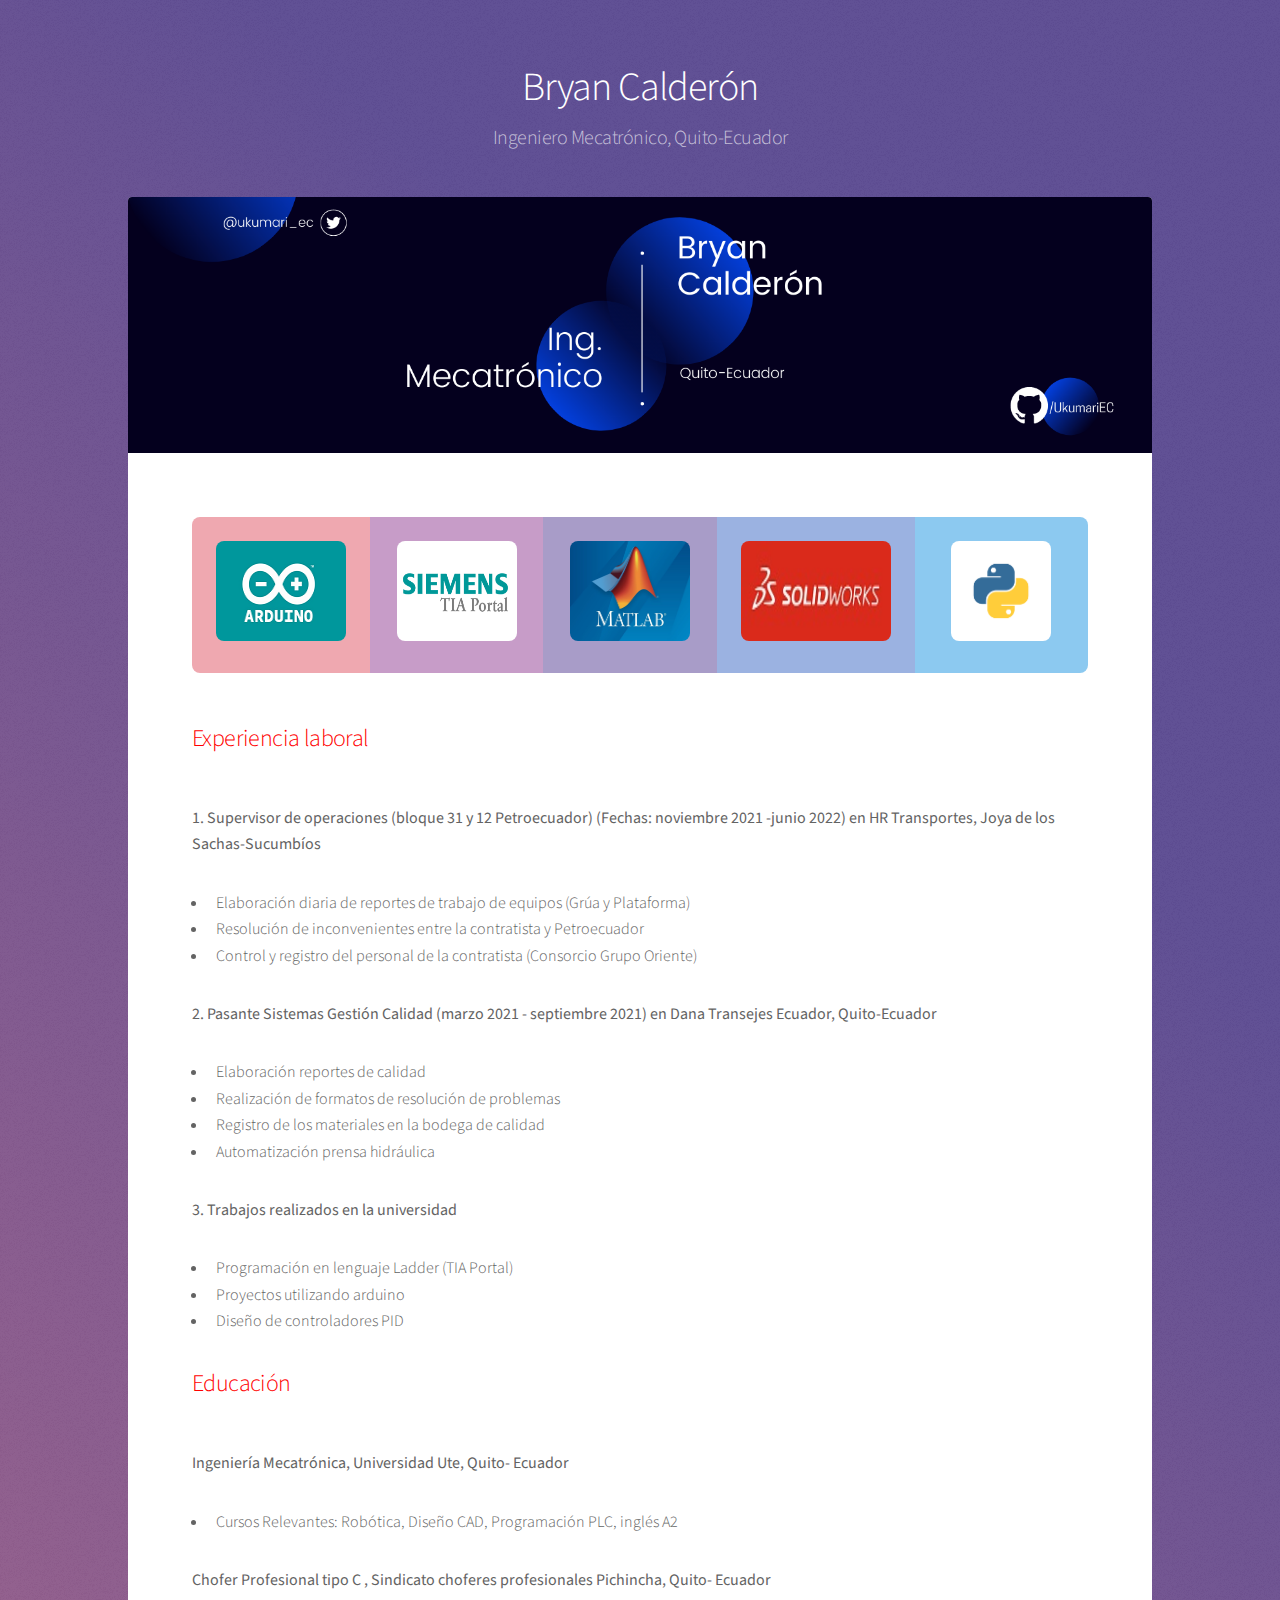
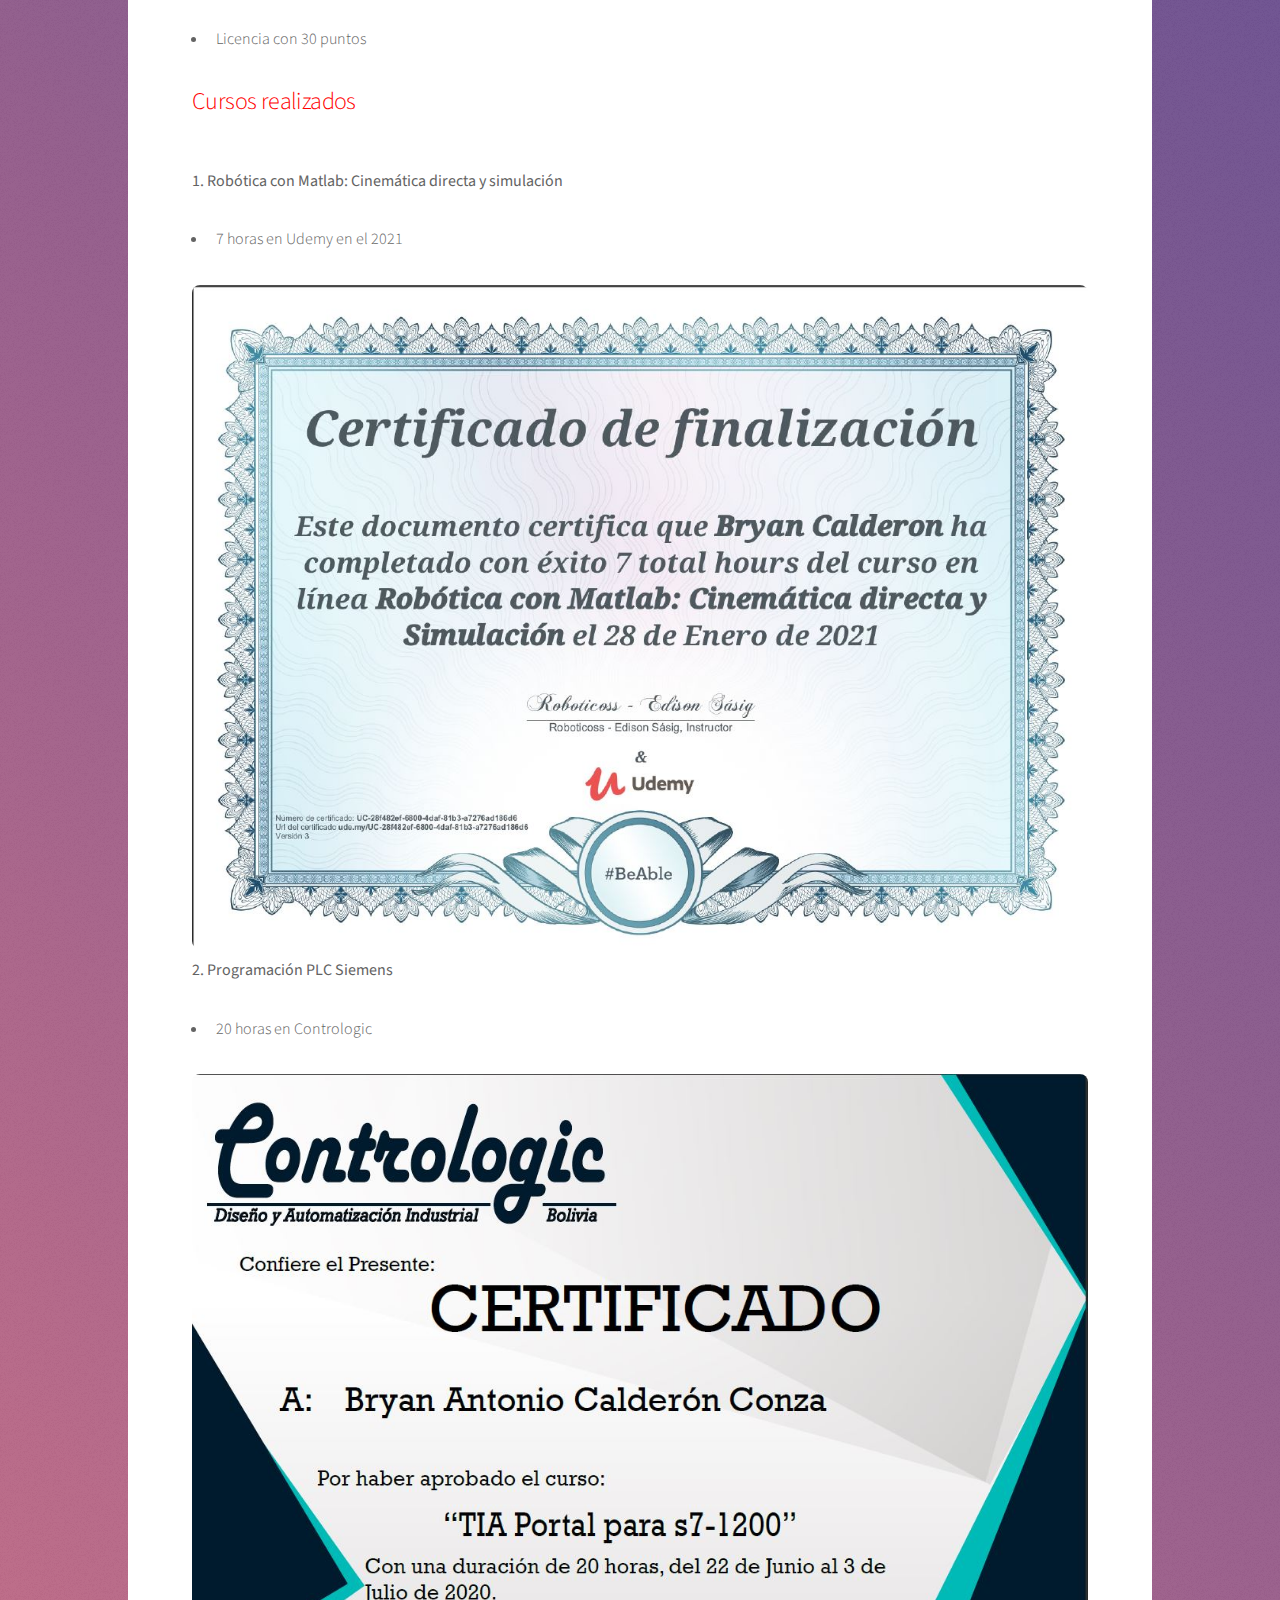
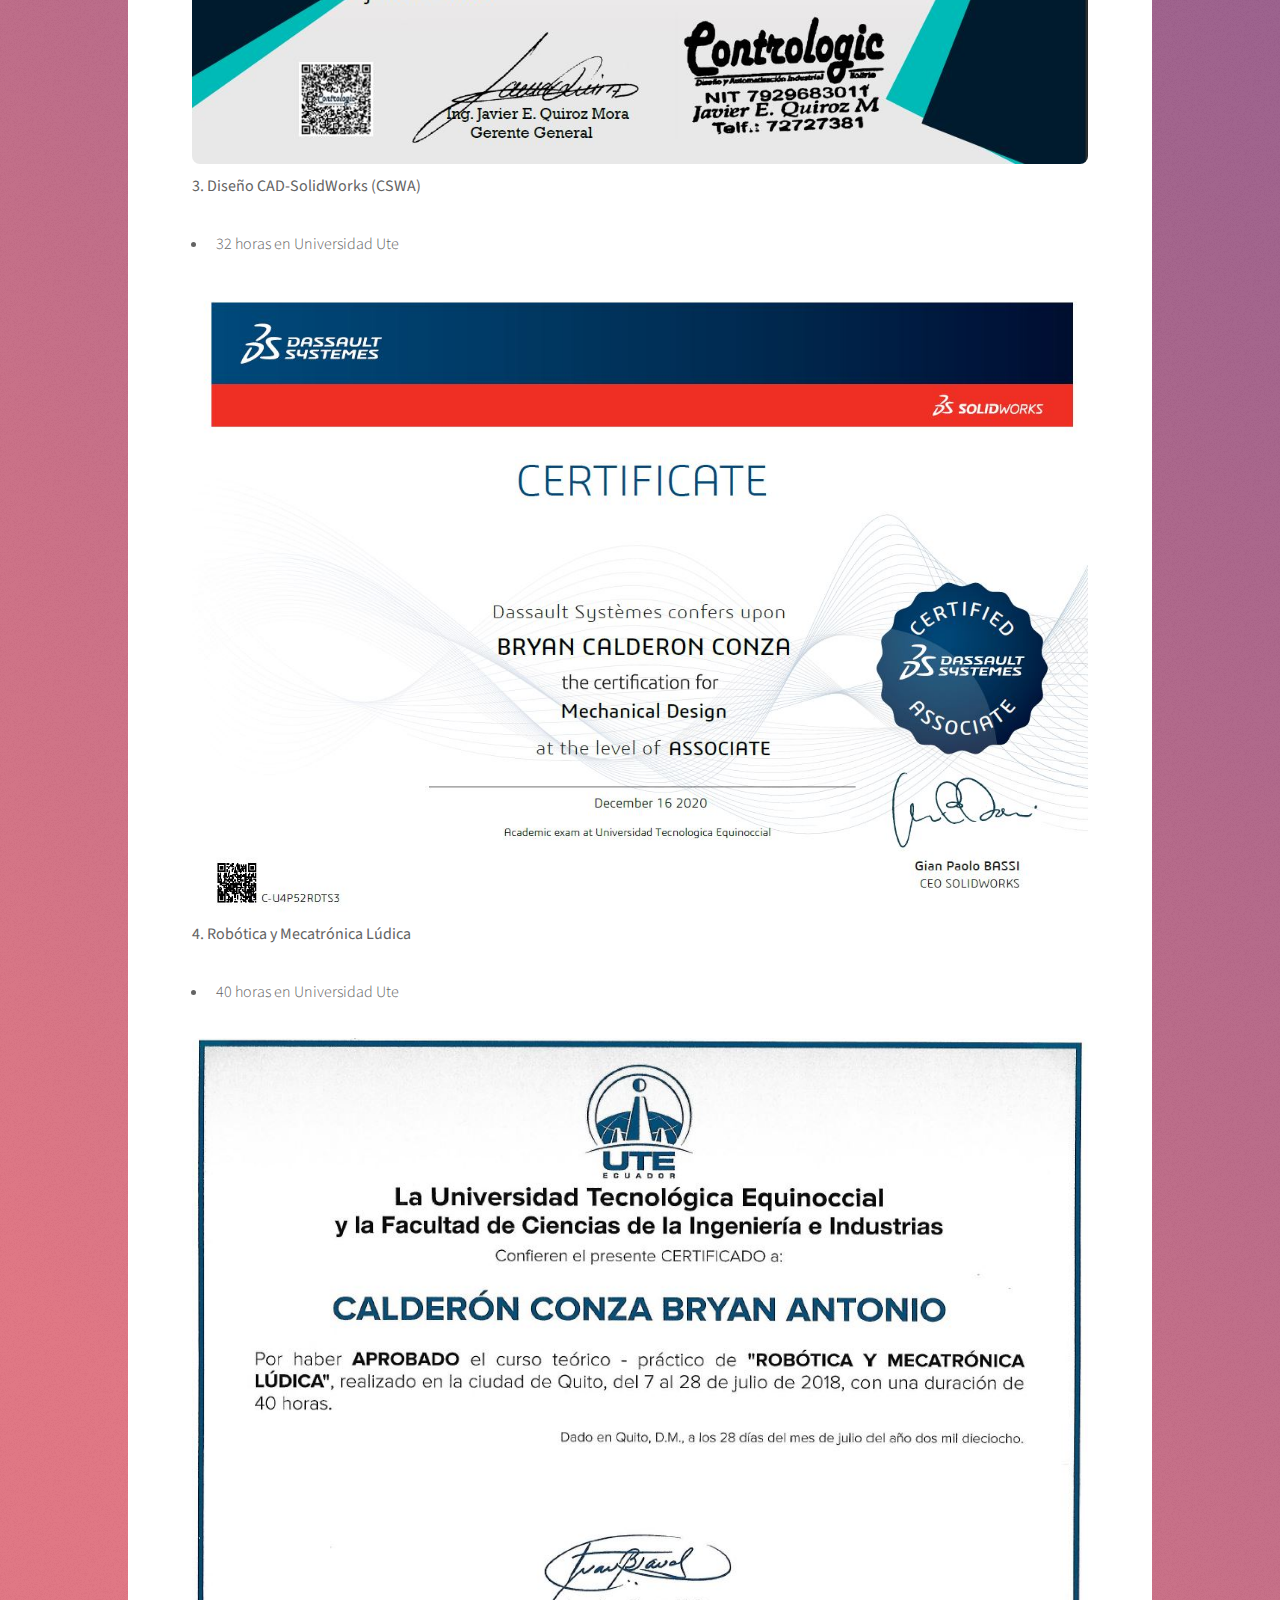
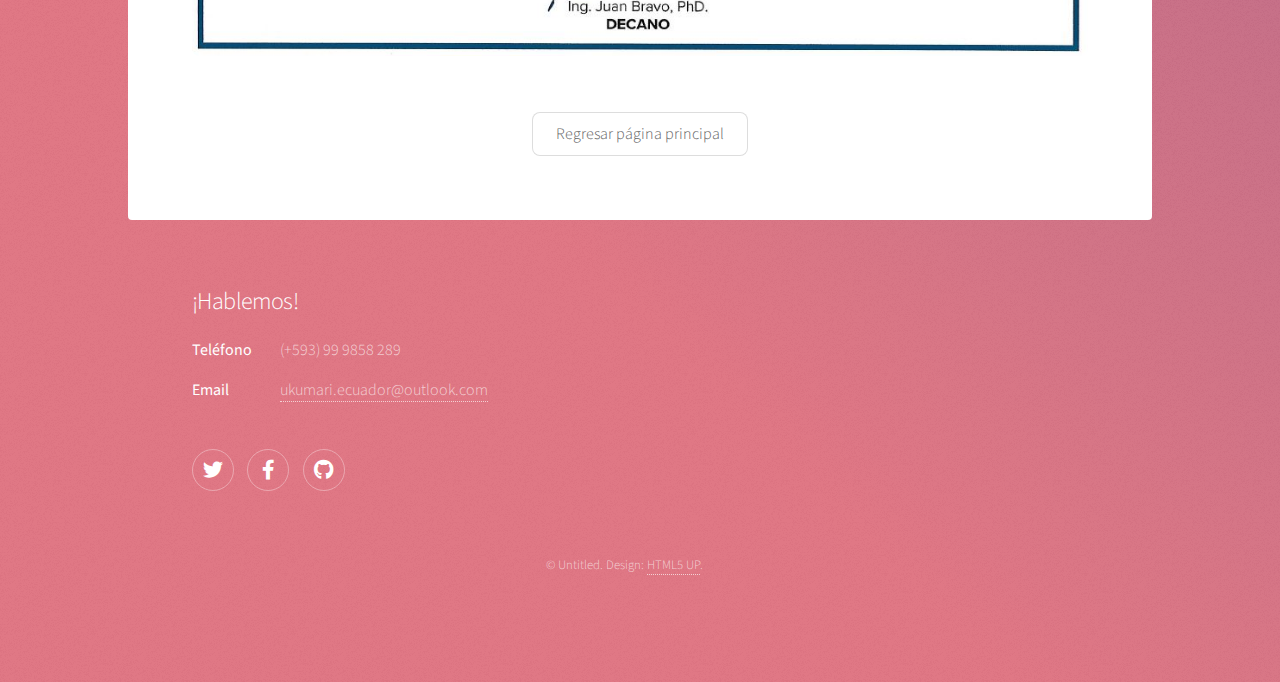
<file: perfil.html>
<!DOCTYPE HTML>
<!--
	Stellar by HTML5 UP
	html5up.net | @ajlkn
	Free for personal and commercial use under the CCA 3.0 license (html5up.net/license)
-->
<html>
	<head>
		<title>Perfil Bryan Calderón</title>
		<meta charset="utf-8" />
		<meta name="viewport" content="width=device-width, initial-scale=1, user-scalable=no" />
		<link rel="stylesheet" href="assets/css/main.css" />
		<noscript><link rel="stylesheet" href="assets/css/noscript.css" /></noscript>

	</head>
	<body class="is-preload">

		<!-- Wrapper -->
			<div id="wrapper">

				<!-- Header -->
					<header id="header">
						<h1>Bryan Calderón</h1>
						<p>Ingeniero Mecatrónico, Quito-Ecuador</p>
					</header>

				<!-- Main -->
					<div id="main">

						<!-- Content -->
							<section id="content" class="main">
								<span class="image main"><img src="images/banner linkedin.png" alt="" /></span>
								<ul class="statistics">
									<li class="style1">
										<span class="image"><img src="images/logo_arduino.png" alt="" width="130px" height="100px"/></span>
										
									</li>
									<li class="style2">
										<span class="image"><img src="images/logo_tiaPortal.png" alt="" width="120px" height="100px"/></span>
									</li>
									<li class="style3">
										<span class="image"><img src="images/Matlab_logo.jpg" alt="" width="120px" height="100px"/></span>
									</li>
									<li class="style4">
										<span class="image"><img src="images/solidworks_logo.jpg" alt="" width="150px" height="100px"/></span>
									</li>
									<li class="style5">
										<span class="image"><img src="images/python_logo.png" alt="" width="100px" height="100px"/></span>
									</li>
								</ul>



								<h2><p style="color:red;">Experiencia laboral</p></h2>
								<p><b>1. Supervisor de operaciones (bloque 31 y 12 Petroecuador) (Fechas: noviembre 2021 -junio 2022) en HR Transportes, Joya de los Sachas-Sucumbíos</b></p>
								<ul>
									<li> Elaboración diaria de reportes de trabajo de equipos (Grúa y Plataforma)</li>
									<li> Resolución de inconvenientes entre la contratista y Petroecuador </li>
									<li> Control y registro del personal de la contratista (Consorcio Grupo Oriente) </li>
									
								</ul>
								<p><b>2. Pasante Sistemas Gestión Calidad (marzo 2021 - septiembre 2021) en Dana Transejes Ecuador, Quito-Ecuador</b></p>
								<ul>
									<li> Elaboración reportes de calidad</li>
									<li> Realización de formatos de resolución de problemas </li>
									<li> Registro de los materiales en la bodega de calidad </li>
									<li> Automatización prensa hidráulica </li>
										
								</ul>

								<p><b>3. Trabajos realizados en la universidad</b></p>
								<ul>
									<li> Programación en lenguaje Ladder (TIA Portal)</li>
									<li> Proyectos utilizando arduino </li>
									<li> Diseño de controladores PID</li>	
								</ul>
							</footer>
								<h2><p style="color:red;">Educación</p></h2>
								<p><b>Ingeniería Mecatrónica, Universidad Ute, Quito- Ecuador</b></p>
								<ul>
									<li> Cursos Relevantes: Robótica, Diseño CAD, Programación PLC, inglés A2</li>	
								</ul>

								<p><b>Chofer Profesional tipo C , Sindicato choferes profesionales Pichincha, Quito- Ecuador</b></p>
								<ul>
									<li> Licencia con 30 puntos</li>	
								</ul>

								<h2><p style="color:red;">Cursos realizados</p></h2>
								<p><b>1. Robótica con Matlab: Cinemática directa y simulación</b></p>
								<ul>
									<li> 7 horas en Udemy en el 2021</li>	
								</ul>
								<span class="image"><img src="images/robotica_con_matlab.JPG" alt="" width="100%" height="100%"/></span>
								<p><b>2. Programación PLC Siemens</b></p>
								<ul>
									<li> 20 horas en Contrologic</li>	
								</ul>
								<span class="image"><img src="images/siemens_s7_1200.JPG" alt=""  width="100%" height="100%"/></span>
								<p><b>3. Diseño CAD-SolidWorks (CSWA)</b></p>
								<ul>
									<li> 32 horas en Universidad Ute</li>	
								</ul>
								<span class="image"><img src="images/CSWA.JPG" alt=""  width="100%" height="100%"/></span>
								<p><b>4. Robótica y Mecatrónica Lúdica</b></p>
								<ul>
									<li> 40 horas en Universidad Ute</li>	
								</ul>
								<span class="image"><img src="images/ROBOTICA_LUDICA.JPG" alt=""  width="100%" height="100%"/></span>
								<footer class="major">
									<ul class="actions special">
										<li><a href="index.html" class="button">Regresar página principal</a></li>
									</ul>
								</footer>
								
							</section>

					</div>

				<!-- Footer -->
					<footer id="footer">
						<!--<section>
							<h2>Aliquam sed mauris</h2>
							<p>Sed lorem ipsum dolor sit amet et nullam consequat feugiat consequat magna adipiscing tempus etiam dolore veroeros. eget dapibus mauris. Cras aliquet, nisl ut viverra sollicitudin, ligula erat egestas velit, vitae tincidunt odio.</p>
							<ul class="actions">
								<li><a href="#" class="button">Learn More</a></li>
							</ul>
						</section>-->
						<section>
							<h2>¡Hablemos!</h2>
							<dl class="alt">
								<!--<dt>Dirección</dt>
								<dd>Llano Grande &bull; Parroquia Calderón &bull; Quito-Ecuador</dd>-->
								<dt>Teléfono</dt>
								<dd>(+593) 99 9858 289</dd>
								<dt>Email</dt>
								<dd><a href="#">ukumari.ecuador@outlook.com</a></dd>
							</dl>
							<ul class="icons">
								<li><a href="https://twitter.com/ukumari_ec" class="icon brands fa-twitter alt"><span class="label">Twitter</span></a></li>
								<li><a href="https://www.facebook.com/ukumariEcMec/" class="icon brands fa-facebook-f alt"><span class="label">Facebook</span></a></li>
								<li><a href="https://github.com/UkumariEC" class="icon brands fa-github alt"><span class="label">GitHub</span></a></li>
								<!--<li><a href="#" class="icon brands fa-instagram alt"><span class="label">Instagram</span></a></li>-->
							</ul>
						</section>
						<p class="copyright">&copy; Untitled. Design: <a href="https://html5up.net">HTML5 UP</a>.</p>
					</footer>

			</div>

		<!-- Scripts -->
			<script src="assets/js/jquery.min.js"></script>
			<script src="assets/js/jquery.scrollex.min.js"></script>
			<script src="assets/js/jquery.scrolly.min.js"></script>
			<script src="assets/js/browser.min.js"></script>
			<script src="assets/js/breakpoints.min.js"></script>
			<script src="assets/js/util.js"></script>
			<script src="assets/js/main.js"></script>

	</body>
</html>
</file>
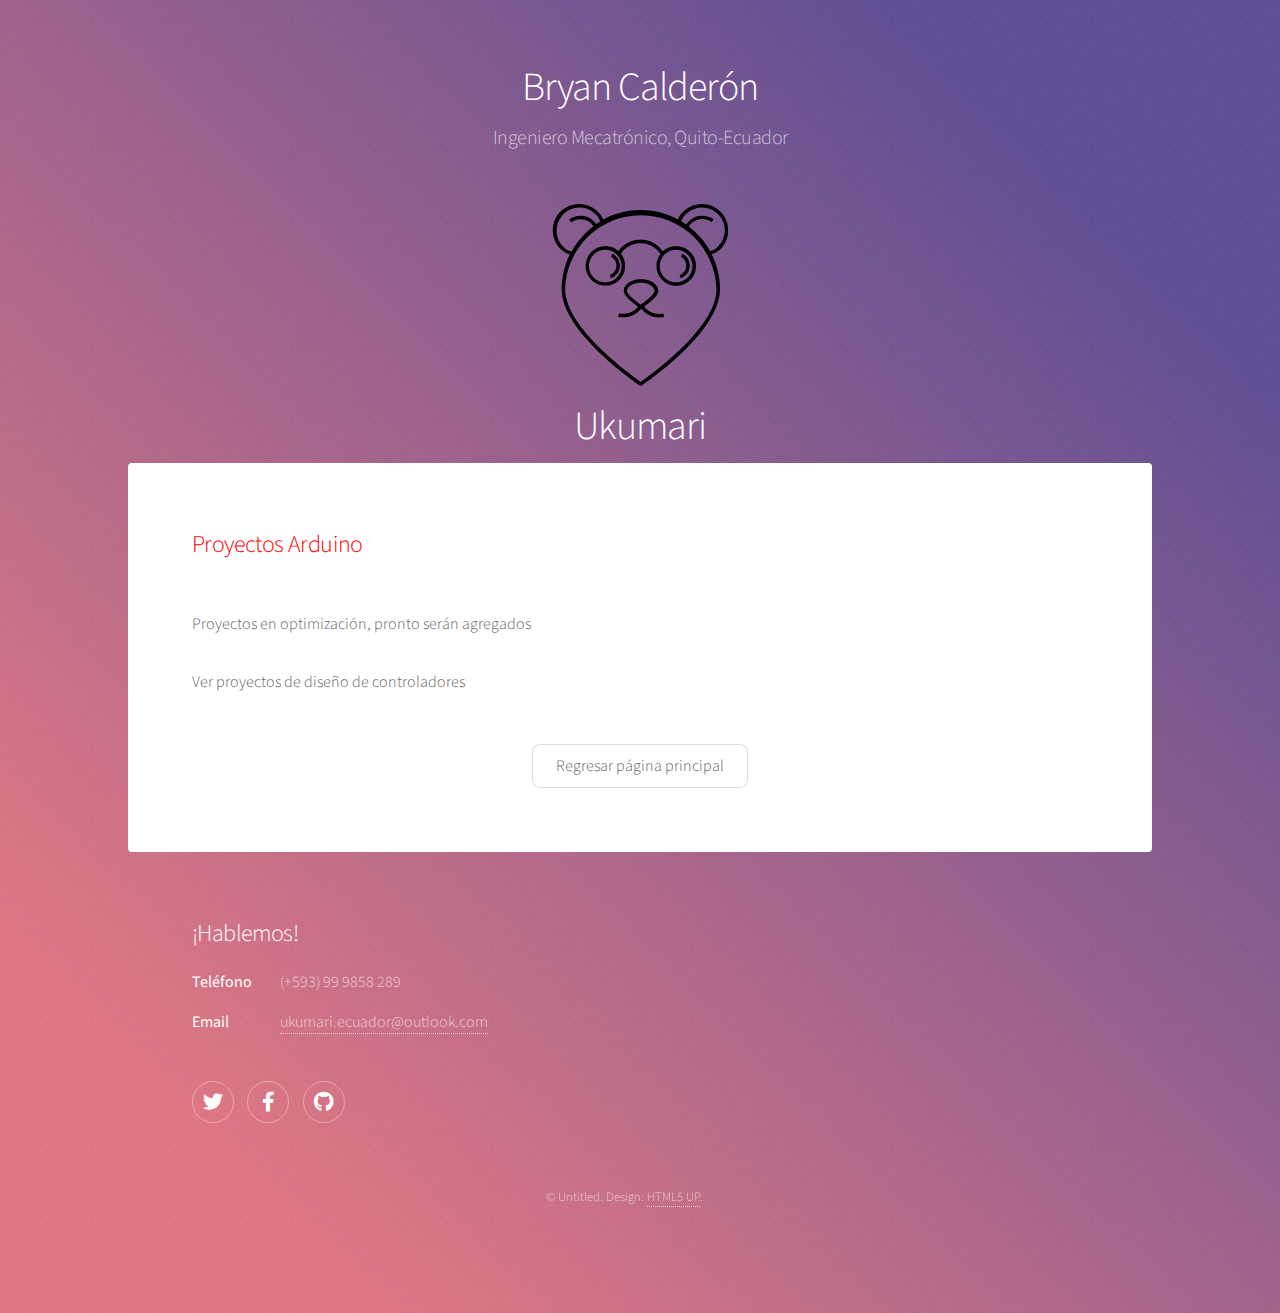
<file: proyectos_robotica.html>
<!DOCTYPE HTML>
<!--
	Stellar by HTML5 UP
	html5up.net | @ajlkn
	Free for personal and commercial use under the CCA 3.0 license (html5up.net/license)
-->
<html>
	<head>
		<title>Proyectos Robótica</title>
		<meta charset="utf-8" />
		<meta name="viewport" content="width=device-width, initial-scale=1, user-scalable=no" />
		<link rel="stylesheet" href="assets/css/main.css" />
		<noscript><link rel="stylesheet" href="assets/css/noscript.css" /></noscript>
	</head>
	<body class="is-preload">

		<!-- Wrapper -->
			<div id="wrapper">

				<!-- Header -->
					<header id="header">
						<h1>Bryan Calderón</h1>
						<p>Ingeniero Mecatrónico, Quito-Ecuador</p>
						<span class="logo"><img src="images/LogoBear.png" alt="" /></span>
						<h1>Ukumari</h1>
						
					</header>

				<!-- Main -->
					<div id="main">

						<!-- Content -->
							<section id="content" class="main">
								
								<h2><p style="color:red;">Proyectos Arduino</p></h2>
								<p> Proyectos en optimización, pronto serán agregados</p>
								<p> Ver proyectos de diseño de controladores</p>
								<!--<p><b>1. Proyecto "name"</b></p>
								<p> Descripción</p>
								<p> Enlace a evidencia</p>
								<footer class="major">
									<ul class="actions special">
										<li><a href="https://www.youtube.com/watch?v=fD2UExUhq-s" class="button">Ver "name1"</a></li>
									</ul>
								</footer>

								<p><b>2. Proyecto "name"</b></p>
								<p> Descripción</p>
								<p> Enlace a evidencia</p>
								<footer class="major">
									<ul class="actions special">
										<li><a href="https://www.youtube.com/watch?v=fD2UExUhq-s" class="button">Ver "name2"</a></li>
									</ul>
								</footer>

								<p><b>3. Proyecto "name"</b></p>
								<p> Descripción</p>
								<p> Enlace a evidencia</p>
								<footer class="major">
									<ul class="actions special">
										<li><a href="https://www.youtube.com/watch?v=fD2UExUhq-s" class="button">Ver "name3"</a></li>
									</ul>
								</footer>-->
								<footer class="major">
									<ul class="actions special">
										<li><a href="index.html" class="button">Regresar página principal</a></li>
									</ul>
								</footer>
							</section>

					</div>

				<!-- Footer -->
					<footer id="footer">
						
						<section>
							<h2>¡Hablemos!</h2>
							<dl class="alt">
								<!--<dt>Dirección</dt>
								<dd>Llano Grande &bull; Parroquia Calderón &bull; Quito-Ecuador</dd>-->
								<dt>Teléfono</dt>
								<dd>(+593) 99 9858 289</dd>
								<dt>Email</dt>
								<dd><a href="#">ukumari.ecuador@outlook.com</a></dd>
							</dl>
							<ul class="icons">
								<li><a href="https://twitter.com/ukumari_ec" class="icon brands fa-twitter alt"><span class="label">Twitter</span></a></li>
								<li><a href="https://www.facebook.com/ukumariEcMec/" class="icon brands fa-facebook-f alt"><span class="label">Facebook</span></a></li>
								<li><a href="https://github.com/UkumariEC" class="icon brands fa-github alt"><span class="label">GitHub</span></a></li>
								<!--<li><a href="#" class="icon brands fa-instagram alt"><span class="label">Instagram</span></a></li>-->
							</ul>
						</section>
						<p class="copyright">&copy; Untitled. Design: <a href="https://html5up.net">HTML5 UP</a>.</p>
					</footer>

			</div>

		<!-- Scripts -->
			<script src="assets/js/jquery.min.js"></script>
			<script src="assets/js/jquery.scrollex.min.js"></script>
			<script src="assets/js/jquery.scrolly.min.js"></script>
			<script src="assets/js/browser.min.js"></script>
			<script src="assets/js/breakpoints.min.js"></script>
			<script src="assets/js/util.js"></script>
			<script src="assets/js/main.js"></script>

	</body>
</html>
</file>
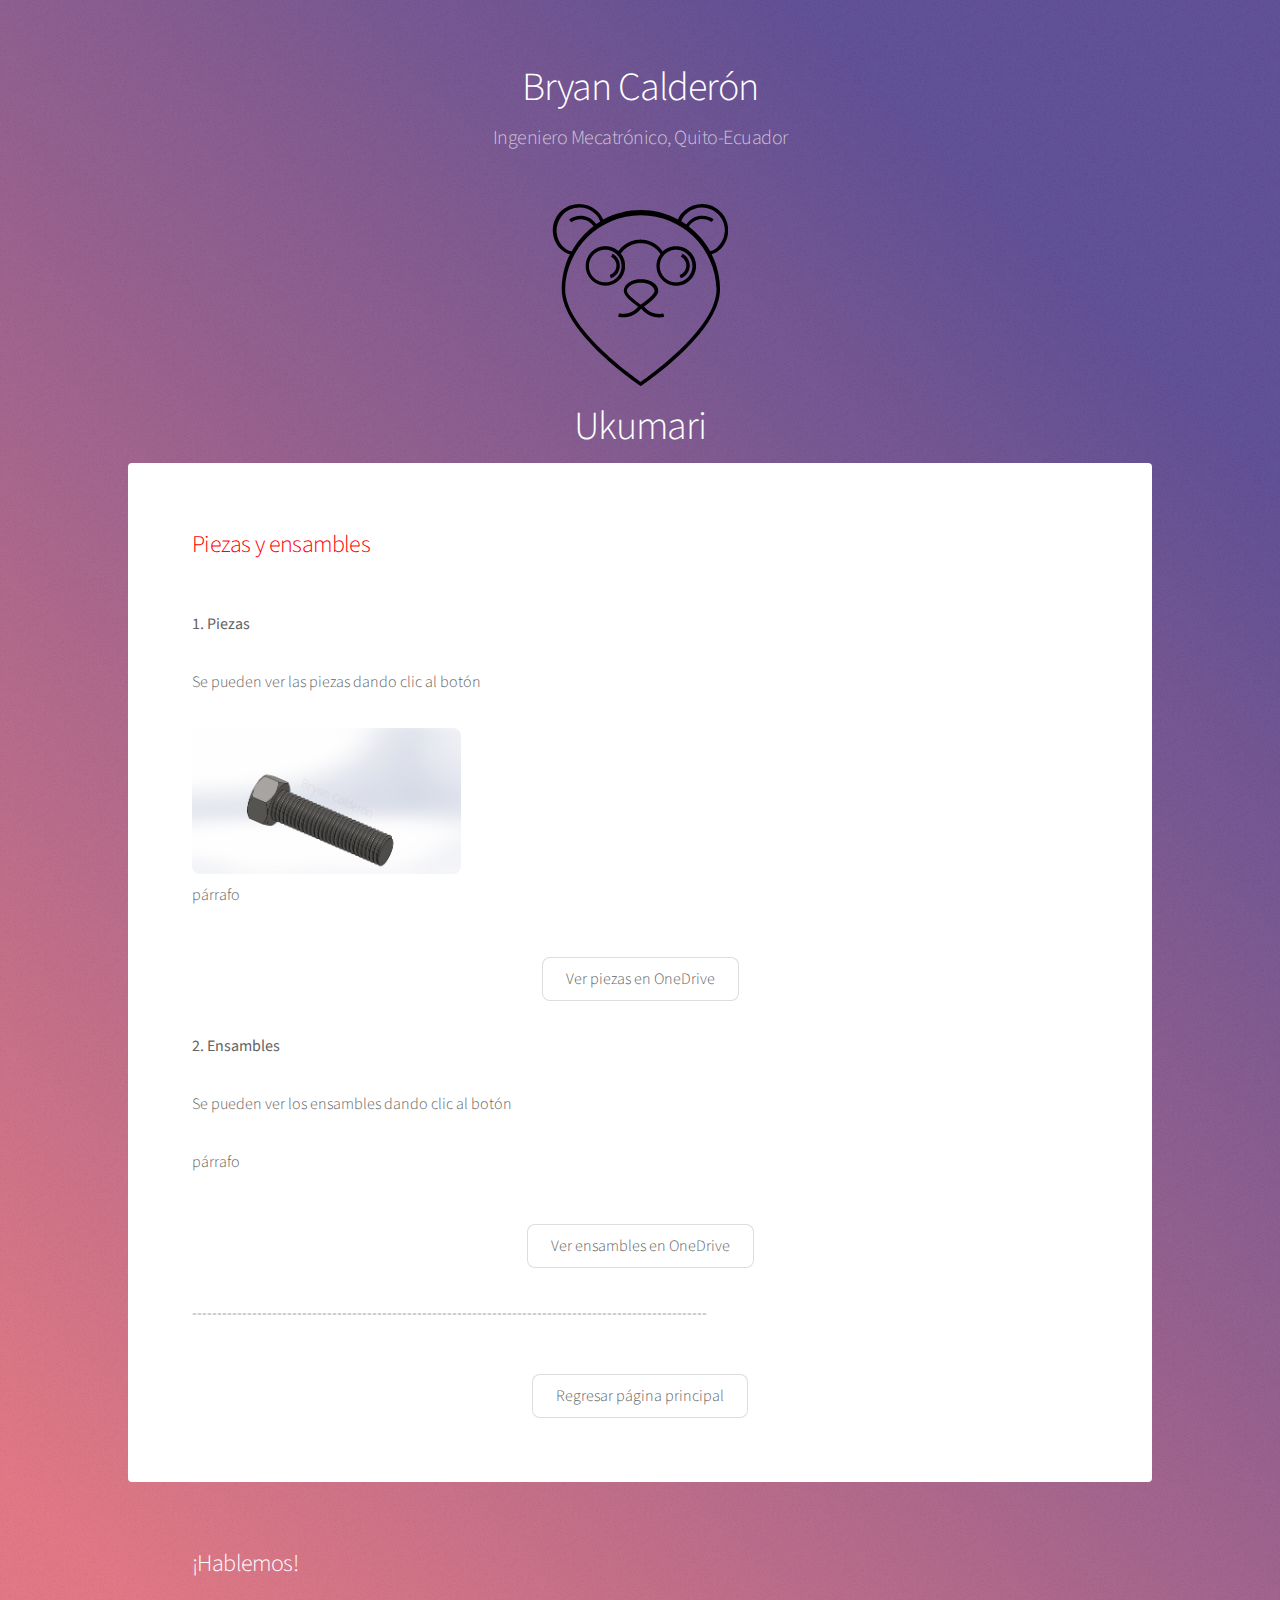
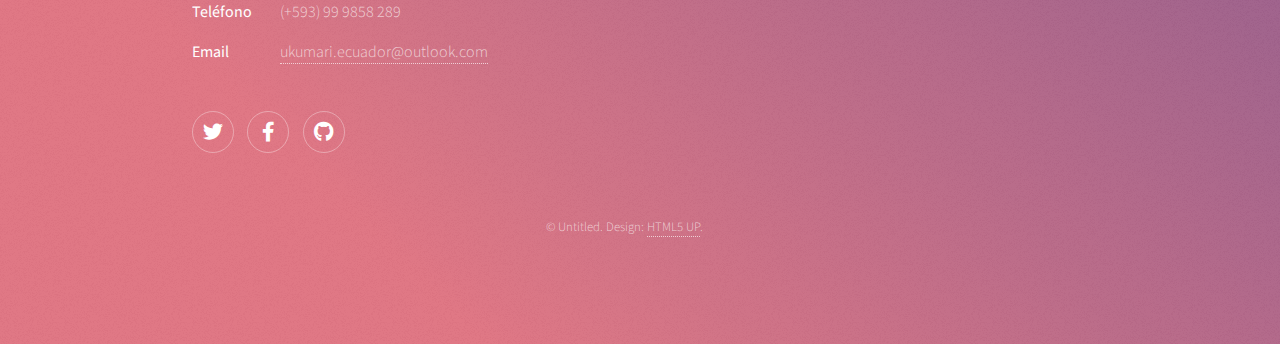
<file: proyectos_SW.html>
<!DOCTYPE HTML>
<!--
	Stellar by HTML5 UP
	html5up.net | @ajlkn
	Free for personal and commercial use under the CCA 3.0 license (html5up.net/license)
-->
<html>
	<head>
		<title>SolidWorks</title>
		<meta charset="utf-8" />
		<meta name="viewport" content="width=device-width, initial-scale=1, user-scalable=no" />
		<link rel="stylesheet" href="assets/css/main.css" />
		<noscript><link rel="stylesheet" href="assets/css/noscript.css" /></noscript>
	</head>
	<body class="is-preload">

		<!-- Wrapper -->
			<div id="wrapper">

				<!-- Header -->
					<header id="header">
						<h1>Bryan Calderón</h1>
						<p>Ingeniero Mecatrónico, Quito-Ecuador</p>
						<span class="logo"><img src="images/LogoBear.png" alt="" /></span>
						<h1>Ukumari</h1>
						
					</header>

				<!-- Main -->
					<div id="main">

						<!-- Content -->
							<section id="content" class="main">
								
								<h2><p style="color:red;">Piezas y ensambles</p></h2>


								<p><b>1. Piezas</b></p>
								<p> Se pueden ver las piezas dando clic al botón</p>
								<span class="image"><img src="images/img_proyectos/1_pieza_tornillo.png" alt=""  width="30%" height="30%"/></span>
								<p> párrafo</p>
								<footer class="major">
									<ul class="actions special">
										<li><a href="https://1drv.ms/u/s!Ar8OjEs163S2exXum9CergTSSxQ?e=Iozds8" class="button">Ver piezas en OneDrive</a></li>
									</ul>
								</footer>

								<p><b>2. Ensambles</b></p>
								<p> Se pueden ver los ensambles dando clic al botón</p>
								<!--<span class="image"><img src="images/img_proyectos/1_proyecto_PID_Control_de_sistema_de_indexación.jpg" alt=""  width="100%" height="100%"/></span>-->
								<p> párrafo</p>
								<footer class="major">
									<ul class="actions special">
										<li><a href="https://1drv.ms/u/s!Ar8OjEs163S2fK1A029CIE1uxxA?e=2Txact" class="button">Ver ensambles en OneDrive</a></li>
									</ul>
								</footer

								<p> -------------------------------------------------------------------------------------------------------</p>
								<footer class="major">
									<ul class="actions special">
										<li><a href="index.html" class="button">Regresar página principal</a></li>
									</ul>
								</footer>
							</section>

					</div>

				<!-- Footer -->
					<footer id="footer">
						
						<section>
							<h2>¡Hablemos!</h2>
							<dl class="alt">
								<!--<dt>Dirección</dt>
								<dd>Llano Grande &bull; Parroquia Calderón &bull; Quito-Ecuador</dd>-->
								<dt>Teléfono</dt>
								<dd>(+593) 99 9858 289</dd>
								<dt>Email</dt>
								<dd><a href="#">ukumari.ecuador@outlook.com</a></dd>
							</dl>
							<ul class="icons">
								<li><a href="https://twitter.com/ukumari_ec" class="icon brands fa-twitter alt"><span class="label">Twitter</span></a></li>
								<li><a href="https://www.facebook.com/ukumariEcMec/" class="icon brands fa-facebook-f alt"><span class="label">Facebook</span></a></li>
								<li><a href="https://github.com/UkumariEC" class="icon brands fa-github alt"><span class="label">GitHub</span></a></li>
								<!--<li><a href="#" class="icon brands fa-instagram alt"><span class="label">Instagram</span></a></li>-->
							</ul>
						</section>
						<p class="copyright">&copy; Untitled. Design: <a href="https://html5up.net">HTML5 UP</a>.</p>
					</footer>

			</div>

		<!-- Scripts -->
			<script src="assets/js/jquery.min.js"></script>
			<script src="assets/js/jquery.scrollex.min.js"></script>
			<script src="assets/js/jquery.scrolly.min.js"></script>
			<script src="assets/js/browser.min.js"></script>
			<script src="assets/js/breakpoints.min.js"></script>
			<script src="assets/js/util.js"></script>
			<script src="assets/js/main.js"></script>

	</body>
</html>
</file>
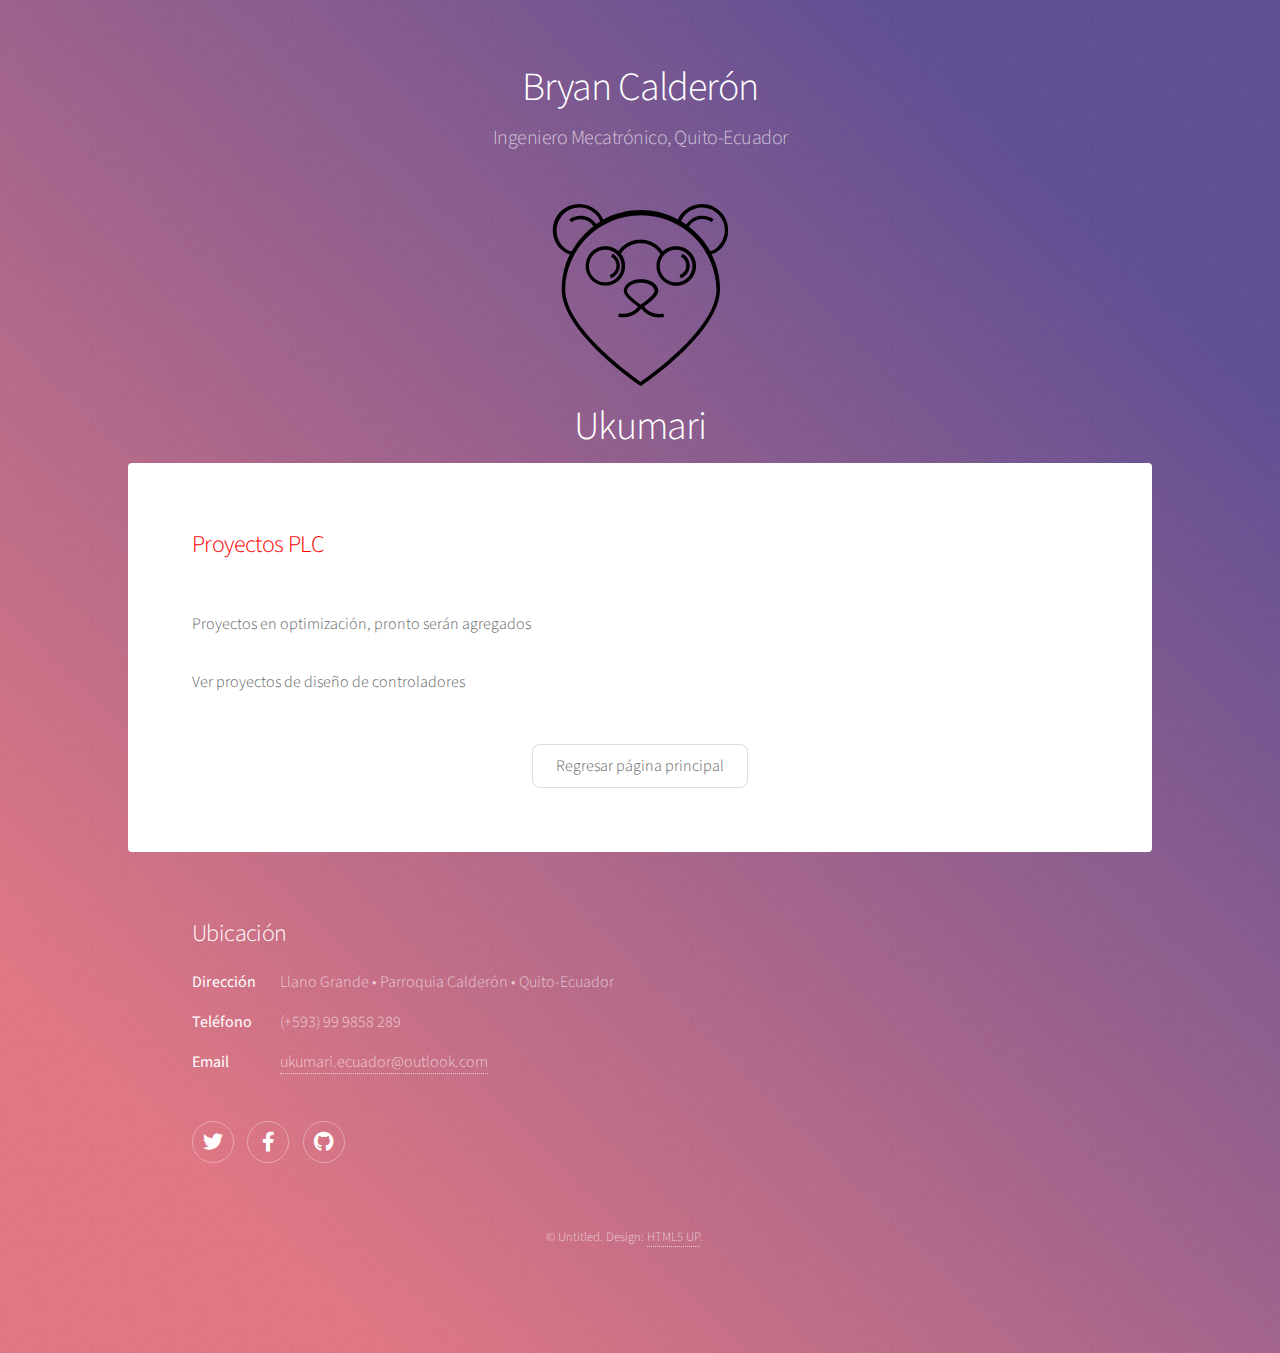
<file: proyectos_tia_portal.html>
<!DOCTYPE HTML>
<!--
	Stellar by HTML5 UP
	html5up.net | @ajlkn
	Free for personal and commercial use under the CCA 3.0 license (html5up.net/license)
-->
<html>
	<head>
		<title>Proyectos PLC</title>
		<meta charset="utf-8" />
		<meta name="viewport" content="width=device-width, initial-scale=1, user-scalable=no" />
		<link rel="stylesheet" href="assets/css/main.css" />
		<noscript><link rel="stylesheet" href="assets/css/noscript.css" /></noscript>
	</head>
	<body class="is-preload">

		<!-- Wrapper -->
			<div id="wrapper">

				<!-- Header -->
					<header id="header">
						<h1>Bryan Calderón</h1>
						<p>Ingeniero Mecatrónico, Quito-Ecuador</p>
						<span class="logo"><img src="images/LogoBear.png" alt="" /></span>
						<h1>Ukumari</h1>
						
					</header>

				<!-- Main -->
					<div id="main">

						<!-- Content -->
							<section id="content" class="main">
								
								<h2><p style="color:red;">Proyectos PLC</p></h2>
								<p> Proyectos en optimización, pronto serán agregados</p>
								<p> Ver proyectos de diseño de controladores</p>
								<!--<p><b>1. Proyecto "name"</b></p>
								<p> Descripción</p>
								<p> Enlace a evidencia</p>
								<footer class="major">
									<ul class="actions special">
										<li><a href="https://www.youtube.com/watch?v=fD2UExUhq-s" class="button">Ver "name1"</a></li>
									</ul>
								</footer>

								<p><b>2. Proyecto "name"</b></p>
								<p> Descripción</p>
								<p> Enlace a evidencia</p>
								<footer class="major">
									<ul class="actions special">
										<li><a href="https://www.youtube.com/watch?v=fD2UExUhq-s" class="button">Ver "name2"</a></li>
									</ul>
								</footer>

								<p><b>3. Proyecto "name"</b></p>
								<p> Descripción</p>
								<p> Enlace a evidencia</p>
								<footer class="major">
									<ul class="actions special">
										<li><a href="https://www.youtube.com/watch?v=fD2UExUhq-s" class="button">Ver "name3"</a></li>
									</ul>
								</footer>-->
								<footer class="major">
									<ul class="actions special">
										<li><a href="index.html" class="button">Regresar página principal</a></li>
									</ul>
								</footer>
							</section>

					</div>

				<!-- Footer -->
					<footer id="footer">
						
						<section>
							<h2>Ubicación</h2>
							<dl class="alt">
								<dt>Dirección</dt>
								<dd>Llano Grande &bull; Parroquia Calderón &bull; Quito-Ecuador</dd>
								<dt>Teléfono</dt>
								<dd>(+593) 99 9858 289</dd>
								<dt>Email</dt>
								<dd><a href="#">ukumari.ecuador@outlook.com</a></dd>
							</dl>
							<ul class="icons">
								<li><a href="https://twitter.com/ukumari_ec" class="icon brands fa-twitter alt"><span class="label">Twitter</span></a></li>
								<li><a href="https://www.facebook.com/ukumariEcMec/" class="icon brands fa-facebook-f alt"><span class="label">Facebook</span></a></li>
								<li><a href="https://github.com/UkumariEC" class="icon brands fa-github alt"><span class="label">GitHub</span></a></li>
								<!--<li><a href="#" class="icon brands fa-instagram alt"><span class="label">Instagram</span></a></li>-->
							</ul>
						</section>
						<p class="copyright">&copy; Untitled. Design: <a href="https://html5up.net">HTML5 UP</a>.</p>
					</footer>

			</div>

		<!-- Scripts -->
			<script src="assets/js/jquery.min.js"></script>
			<script src="assets/js/jquery.scrollex.min.js"></script>
			<script src="assets/js/jquery.scrolly.min.js"></script>
			<script src="assets/js/browser.min.js"></script>
			<script src="assets/js/breakpoints.min.js"></script>
			<script src="assets/js/util.js"></script>
			<script src="assets/js/main.js"></script>

	</body>
</html>
</file>
<file: assets/css/noscript.css>
/*
	Stellar by HTML5 UP
	html5up.net | @ajlkn
	Free for personal and commercial use under the CCA 3.0 license (html5up.net/license)
*/

/* Header */

	body.is-preload #header.alt > * {
		opacity: 1;
	}

	body.is-preload #header.alt .logo {
		-moz-transform: none;
		-webkit-transform: none;
		-ms-transform: none;
		transform: none;
	}
</file>
<file: assets/css/main.css>
@import url(fontawesome-all.min.css);
@import 'https://fonts.googleapis.com/css?family=Source+Sans+Pro:300,400';

/*
	Stellar by HTML5 UP
	html5up.net | @ajlkn
	Free for personal and commercial use under the CCA 3.0 license (html5up.net/license)
*/

html, body, div, span, applet, object,
iframe, h1, h2, h3, h4, h5, h6, p, blockquote,
pre, a, abbr, acronym, address, big, cite,
code, del, dfn, em, img, ins, kbd, q, s, samp,
small, strike, strong, sub, sup, tt, var, b,
u, i, center, dl, dt, dd, ol, ul, li, fieldset,
form, label, legend, table, caption, tbody,
tfoot, thead, tr, th, td, article, aside,
canvas, details, embed, figure, figcaption,
footer, header, hgroup, menu, nav, output, ruby,
section, summary, time, mark, audio, video {
	margin: 0;
	padding: 0;
	border: 0;
	font-size: 100%;
	font: inherit;
	vertical-align: baseline;}

article, aside, details, figcaption, figure,
footer, header, hgroup, menu, nav, section {
	display: block;}

body {
	line-height: 1;
}

ol, ul {
	list-style: none;
}

blockquote, q {
	quotes: none;
}

	blockquote:before, blockquote:after, q:before, q:after {
		content: '';
		content: none;
	}

table {
	border-collapse: collapse;
	border-spacing: 0;
}

body {
	-webkit-text-size-adjust: none;
}

mark {
	background-color: transparent;
	color: inherit;
}

input::-moz-focus-inner {
	border: 0;
	padding: 0;
}

input, select, textarea {
	-moz-appearance: none;
	-webkit-appearance: none;
	-ms-appearance: none;
	appearance: none;
}

/* Basic */

	@-ms-viewport {
		width: device-width;
	}

	body {
		-ms-overflow-style: scrollbar;
	}

	@media screen and (max-width: 480px) {

		html, body {
			min-width: 320px;
		}

	}

	html {
		box-sizing: border-box;
	}

	*, *:before, *:after {
		box-sizing: inherit;
	}

	body {
		background-color: #935d8c;
		background-image: url("images/overlay.png"), -moz-linear-gradient(45deg, #e37682 15%, #5f4d93 85%);
		background-image: url("images/overlay.png"), -webkit-linear-gradient(45deg, #e37682 15%, #5f4d93 85%);
		background-image: url("images/overlay.png"), -ms-linear-gradient(45deg, #e37682 15%, #5f4d93 85%);
		background-image: url("images/overlay.png"), linear-gradient(45deg, #e37682 15%, #5f4d93 85%);
	}

		body.is-preload *, body.is-preload *:before, body.is-preload *:after {
			-moz-animation: none !important;
			-webkit-animation: none !important;
			-ms-animation: none !important;
			animation: none !important;
			-moz-transition: none !important;
			-webkit-transition: none !important;
			-ms-transition: none !important;
			transition: none !important;
		}

/* Type */

	body {
		background-color: #935d8c;
		color: rgba(255, 255, 255, 0.65);
	}

	body, input, select, textarea {
		font-family: "Source Sans Pro", Helvetica, sans-serif;
		font-size: 17pt;
		font-weight: 300;
		line-height: 1.65;
	}

		@media screen and (max-width: 1680px) {

			body, input, select, textarea {
				font-size: 14pt;
			}

		}

		@media screen and (max-width: 1280px) {

			body, input, select, textarea {
				font-size: 12pt;
			}

		}

		@media screen and (max-width: 360px) {

			body, input, select, textarea {
				font-size: 11pt;
			}

		}

	a {
		-moz-transition: color 0.2s ease, border-bottom 0.2s ease;
		-webkit-transition: color 0.2s ease, border-bottom 0.2s ease;
		-ms-transition: color 0.2s ease, border-bottom 0.2s ease;
		transition: color 0.2s ease, border-bottom 0.2s ease;
		text-decoration: none;
		border-bottom: dotted 1px;
		color: inherit;
	}

		a:hover {
			border-bottom-color: transparent;
		}

	strong, b {
		font-weight: 400;
	}

	em, i {
		font-style: italic;
	}

	p {
		margin: 0 0 2em 0;
	}

		p.content {
			-moz-columns: 20em 2;
			-webkit-columns: 20em 2;
			-ms-columns: 20em 2;
			columns: 20em 2;
			-moz-column-gap: 2em;
			-webkit-column-gap: 2em;
			-ms-column-gap: 2em;
			column-gap: 2em;
			text-align: justify;
		}

	h1, h2, h3, h4, h5, h6 {
		font-weight: 300;
		line-height: 1.5;
		margin: 0 0 0.7em 0;
		letter-spacing: -0.025em;
	}

		h1 a, h2 a, h3 a, h4 a, h5 a, h6 a {
			color: inherit;
			text-decoration: none;
		}

	h1 {
		font-size: 2.5em;
		line-height: 1.2;
	}

	h2 {
		font-size: 1.5em;
	}

	h3 {
		font-size: 1.25em;
	}

	h4 {
		font-size: 1.1em;
	}

	h5 {
		font-size: 0.9em;
	}

	h6 {
		font-size: 0.7em;
	}

	@media screen and (max-width: 736px) {

		h1 {
			font-size: 2em;
		}

	}

	sub {
		font-size: 0.8em;
		position: relative;
		top: 0.5em;
	}

	sup {
		font-size: 0.8em;
		position: relative;
		top: -0.5em;
	}

	blockquote {
		border-left: solid 4px;
		font-style: italic;
		margin: 0 0 2em 0;
		padding: 0.5em 0 0.5em 2em;
	}

	code {
		border-radius: 8px;
		border: solid 1px;
		font-family: "Courier New", monospace;
		font-size: 0.9em;
		margin: 0 0.25em;
		padding: 0.25em 0.65em;
	}

	pre {
		-webkit-overflow-scrolling: touch;
		font-family: "Courier New", monospace;
		font-size: 0.9em;
		margin: 0 0 2em 0;
	}

		pre code {
			display: block;
			line-height: 1.75;
			padding: 1em 1.5em;
			overflow-x: auto;
		}

	hr {
		border: 0;
		border-bottom: solid 1px;
		margin: 2em 0;
	}

		hr.major {
			margin: 3em 0;
		}

	.align-left {
		text-align: left;
	}

	.align-center {
		text-align: center;
	}

	.align-right {
		text-align: right;
	}

	input, select, textarea {
		color: #ffffff;
	}

	a:hover {
		color: #ffffff;
	}

	strong, b {
		color: #ffffff;
	}

	h1, h2, h3, h4, h5, h6 {
		color: #ffffff;
	}

	blockquote {
		border-left-color: rgba(255, 255, 255, 0.35);
	}

	code {
		background: rgba(255, 255, 255, 0.075);
		border-color: rgba(255, 255, 255, 0.35);
	}

	hr {
		border-bottom-color: rgba(255, 255, 255, 0.35);
	}

/* Row */

	.row {
		display: flex;
		flex-wrap: wrap;
		box-sizing: border-box;
		align-items: stretch;
	}

		.row > * {
			box-sizing: border-box;
		}

		.row.gtr-uniform > * > :last-child {
			margin-bottom: 0;
		}

		.row.aln-left {
			justify-content: flex-start;
		}

		.row.aln-center {
			justify-content: center;
		}

		.row.aln-right {
			justify-content: flex-end;
		}

		.row.aln-top {
			align-items: flex-start;
		}

		.row.aln-middle {
			align-items: center;
		}

		.row.aln-bottom {
			align-items: flex-end;
		}

		.row > .imp {
			order: -1;
		}

		.row > .col-1 {
			width: 8.33333%;
		}

		.row > .off-1 {
			margin-left: 8.33333%;
		}

		.row > .col-2 {
			width: 16.66667%;
		}

		.row > .off-2 {
			margin-left: 16.66667%;
		}

		.row > .col-3 {
			width: 25%;
		}

		.row > .off-3 {
			margin-left: 25%;
		}

		.row > .col-4 {
			width: 33.33333%;
		}

		.row > .off-4 {
			margin-left: 33.33333%;
		}

		.row > .col-5 {
			width: 41.66667%;
		}

		.row > .off-5 {
			margin-left: 41.66667%;
		}

		.row > .col-6 {
			width: 50%;
		}

		.row > .off-6 {
			margin-left: 50%;
		}

		.row > .col-7 {
			width: 58.33333%;
		}

		.row > .off-7 {
			margin-left: 58.33333%;
		}

		.row > .col-8 {
			width: 66.66667%;
		}

		.row > .off-8 {
			margin-left: 66.66667%;
		}

		.row > .col-9 {
			width: 75%;
		}

		.row > .off-9 {
			margin-left: 75%;
		}

		.row > .col-10 {
			width: 83.33333%;
		}

		.row > .off-10 {
			margin-left: 83.33333%;
		}

		.row > .col-11 {
			width: 91.66667%;
		}

		.row > .off-11 {
			margin-left: 91.66667%;
		}

		.row > .col-12 {
			width: 100%;
		}

		.row > .off-12 {
			margin-left: 100%;
		}

		.row.gtr-0 {
			margin-top: 0;
			margin-left: 0em;
		}

			.row.gtr-0 > * {
				padding: 0 0 0 0em;
			}

			.row.gtr-0.gtr-uniform {
				margin-top: 0em;
			}

				.row.gtr-0.gtr-uniform > * {
					padding-top: 0em;
				}

		.row.gtr-25 {
			margin-top: 0;
			margin-left: -0.375em;
		}

			.row.gtr-25 > * {
				padding: 0 0 0 0.375em;
			}

			.row.gtr-25.gtr-uniform {
				margin-top: -0.375em;
			}

				.row.gtr-25.gtr-uniform > * {
					padding-top: 0.375em;
				}

		.row.gtr-50 {
			margin-top: 0;
			margin-left: -0.75em;
		}

			.row.gtr-50 > * {
				padding: 0 0 0 0.75em;
			}

			.row.gtr-50.gtr-uniform {
				margin-top: -0.75em;
			}

				.row.gtr-50.gtr-uniform > * {
					padding-top: 0.75em;
				}

		.row {
			margin-top: 0;
			margin-left: -1.5em;
		}

			.row > * {
				padding: 0 0 0 1.5em;
			}

			.row.gtr-uniform {
				margin-top: -1.5em;
			}

				.row.gtr-uniform > * {
					padding-top: 1.5em;
				}

		.row.gtr-150 {
			margin-top: 0;
			margin-left: -2.25em;
		}

			.row.gtr-150 > * {
				padding: 0 0 0 2.25em;
			}

			.row.gtr-150.gtr-uniform {
				margin-top: -2.25em;
			}

				.row.gtr-150.gtr-uniform > * {
					padding-top: 2.25em;
				}

		.row.gtr-200 {
			margin-top: 0;
			margin-left: -3em;
		}

			.row.gtr-200 > * {
				padding: 0 0 0 3em;
			}

			.row.gtr-200.gtr-uniform {
				margin-top: -3em;
			}

				.row.gtr-200.gtr-uniform > * {
					padding-top: 3em;
				}

		@media screen and (max-width: 1680px) {

			.row {
				display: flex;
				flex-wrap: wrap;
				box-sizing: border-box;
				align-items: stretch;
			}

				.row > * {
					box-sizing: border-box;
				}

				.row.gtr-uniform > * > :last-child {
					margin-bottom: 0;
				}

				.row.aln-left {
					justify-content: flex-start;
				}

				.row.aln-center {
					justify-content: center;
				}

				.row.aln-right {
					justify-content: flex-end;
				}

				.row.aln-top {
					align-items: flex-start;
				}

				.row.aln-middle {
					align-items: center;
				}

				.row.aln-bottom {
					align-items: flex-end;
				}

				.row > .imp-xlarge {
					order: -1;
				}

				.row > .col-1-xlarge {
					width: 8.33333%;
				}

				.row > .off-1-xlarge {
					margin-left: 8.33333%;
				}

				.row > .col-2-xlarge {
					width: 16.66667%;
				}

				.row > .off-2-xlarge {
					margin-left: 16.66667%;
				}

				.row > .col-3-xlarge {
					width: 25%;
				}

				.row > .off-3-xlarge {
					margin-left: 25%;
				}

				.row > .col-4-xlarge {
					width: 33.33333%;
				}

				.row > .off-4-xlarge {
					margin-left: 33.33333%;
				}

				.row > .col-5-xlarge {
					width: 41.66667%;
				}

				.row > .off-5-xlarge {
					margin-left: 41.66667%;
				}

				.row > .col-6-xlarge {
					width: 50%;
				}

				.row > .off-6-xlarge {
					margin-left: 50%;
				}

				.row > .col-7-xlarge {
					width: 58.33333%;
				}

				.row > .off-7-xlarge {
					margin-left: 58.33333%;
				}

				.row > .col-8-xlarge {
					width: 66.66667%;
				}

				.row > .off-8-xlarge {
					margin-left: 66.66667%;
				}

				.row > .col-9-xlarge {
					width: 75%;
				}

				.row > .off-9-xlarge {
					margin-left: 75%;
				}

				.row > .col-10-xlarge {
					width: 83.33333%;
				}

				.row > .off-10-xlarge {
					margin-left: 83.33333%;
				}

				.row > .col-11-xlarge {
					width: 91.66667%;
				}

				.row > .off-11-xlarge {
					margin-left: 91.66667%;
				}

				.row > .col-12-xlarge {
					width: 100%;
				}

				.row > .off-12-xlarge {
					margin-left: 100%;
				}

				.row.gtr-0 {
					margin-top: 0;
					margin-left: 0em;
				}

					.row.gtr-0 > * {
						padding: 0 0 0 0em;
					}

					.row.gtr-0.gtr-uniform {
						margin-top: 0em;
					}

						.row.gtr-0.gtr-uniform > * {
							padding-top: 0em;
						}

				.row.gtr-25 {
					margin-top: 0;
					margin-left: -0.375em;
				}

					.row.gtr-25 > * {
						padding: 0 0 0 0.375em;
					}

					.row.gtr-25.gtr-uniform {
						margin-top: -0.375em;
					}

						.row.gtr-25.gtr-uniform > * {
							padding-top: 0.375em;
						}

				.row.gtr-50 {
					margin-top: 0;
					margin-left: -0.75em;
				}

					.row.gtr-50 > * {
						padding: 0 0 0 0.75em;
					}

					.row.gtr-50.gtr-uniform {
						margin-top: -0.75em;
					}

						.row.gtr-50.gtr-uniform > * {
							padding-top: 0.75em;
						}

				.row {
					margin-top: 0;
					margin-left: -1.5em;
				}

					.row > * {
						padding: 0 0 0 1.5em;
					}

					.row.gtr-uniform {
						margin-top: -1.5em;
					}

						.row.gtr-uniform > * {
							padding-top: 1.5em;
						}

				.row.gtr-150 {
					margin-top: 0;
					margin-left: -2.25em;
				}

					.row.gtr-150 > * {
						padding: 0 0 0 2.25em;
					}

					.row.gtr-150.gtr-uniform {
						margin-top: -2.25em;
					}

						.row.gtr-150.gtr-uniform > * {
							padding-top: 2.25em;
						}

				.row.gtr-200 {
					margin-top: 0;
					margin-left: -3em;
				}

					.row.gtr-200 > * {
						padding: 0 0 0 3em;
					}

					.row.gtr-200.gtr-uniform {
						margin-top: -3em;
					}

						.row.gtr-200.gtr-uniform > * {
							padding-top: 3em;
						}

		}

		@media screen and (max-width: 1280px) {

			.row {
				display: flex;
				flex-wrap: wrap;
				box-sizing: border-box;
				align-items: stretch;
			}

				.row > * {
					box-sizing: border-box;
				}

				.row.gtr-uniform > * > :last-child {
					margin-bottom: 0;
				}

				.row.aln-left {
					justify-content: flex-start;
				}

				.row.aln-center {
					justify-content: center;
				}

				.row.aln-right {
					justify-content: flex-end;
				}

				.row.aln-top {
					align-items: flex-start;
				}

				.row.aln-middle {
					align-items: center;
				}

				.row.aln-bottom {
					align-items: flex-end;
				}

				.row > .imp-large {
					order: -1;
				}

				.row > .col-1-large {
					width: 8.33333%;
				}

				.row > .off-1-large {
					margin-left: 8.33333%;
				}

				.row > .col-2-large {
					width: 16.66667%;
				}

				.row > .off-2-large {
					margin-left: 16.66667%;
				}

				.row > .col-3-large {
					width: 25%;
				}

				.row > .off-3-large {
					margin-left: 25%;
				}

				.row > .col-4-large {
					width: 33.33333%;
				}

				.row > .off-4-large {
					margin-left: 33.33333%;
				}

				.row > .col-5-large {
					width: 41.66667%;
				}

				.row > .off-5-large {
					margin-left: 41.66667%;
				}

				.row > .col-6-large {
					width: 50%;
				}

				.row > .off-6-large {
					margin-left: 50%;
				}

				.row > .col-7-large {
					width: 58.33333%;
				}

				.row > .off-7-large {
					margin-left: 58.33333%;
				}

				.row > .col-8-large {
					width: 66.66667%;
				}

				.row > .off-8-large {
					margin-left: 66.66667%;
				}

				.row > .col-9-large {
					width: 75%;
				}

				.row > .off-9-large {
					margin-left: 75%;
				}

				.row > .col-10-large {
					width: 83.33333%;
				}

				.row > .off-10-large {
					margin-left: 83.33333%;
				}

				.row > .col-11-large {
					width: 91.66667%;
				}

				.row > .off-11-large {
					margin-left: 91.66667%;
				}

				.row > .col-12-large {
					width: 100%;
				}

				.row > .off-12-large {
					margin-left: 100%;
				}

				.row.gtr-0 {
					margin-top: 0;
					margin-left: 0em;
				}

					.row.gtr-0 > * {
						padding: 0 0 0 0em;
					}

					.row.gtr-0.gtr-uniform {
						margin-top: 0em;
					}

						.row.gtr-0.gtr-uniform > * {
							padding-top: 0em;
						}

				.row.gtr-25 {
					margin-top: 0;
					margin-left: -0.375em;
				}

					.row.gtr-25 > * {
						padding: 0 0 0 0.375em;
					}

					.row.gtr-25.gtr-uniform {
						margin-top: -0.375em;
					}

						.row.gtr-25.gtr-uniform > * {
							padding-top: 0.375em;
						}

				.row.gtr-50 {
					margin-top: 0;
					margin-left: -0.75em;
				}

					.row.gtr-50 > * {
						padding: 0 0 0 0.75em;
					}

					.row.gtr-50.gtr-uniform {
						margin-top: -0.75em;
					}

						.row.gtr-50.gtr-uniform > * {
							padding-top: 0.75em;
						}

				.row {
					margin-top: 0;
					margin-left: -1.5em;
				}

					.row > * {
						padding: 0 0 0 1.5em;
					}

					.row.gtr-uniform {
						margin-top: -1.5em;
					}

						.row.gtr-uniform > * {
							padding-top: 1.5em;
						}

				.row.gtr-150 {
					margin-top: 0;
					margin-left: -2.25em;
				}

					.row.gtr-150 > * {
						padding: 0 0 0 2.25em;
					}

					.row.gtr-150.gtr-uniform {
						margin-top: -2.25em;
					}

						.row.gtr-150.gtr-uniform > * {
							padding-top: 2.25em;
						}

				.row.gtr-200 {
					margin-top: 0;
					margin-left: -3em;
				}

					.row.gtr-200 > * {
						padding: 0 0 0 3em;
					}

					.row.gtr-200.gtr-uniform {
						margin-top: -3em;
					}

						.row.gtr-200.gtr-uniform > * {
							padding-top: 3em;
						}

		}

		@media screen and (max-width: 980px) {

			.row {
				display: flex;
				flex-wrap: wrap;
				box-sizing: border-box;
				align-items: stretch;
			}

				.row > * {
					box-sizing: border-box;
				}

				.row.gtr-uniform > * > :last-child {
					margin-bottom: 0;
				}

				.row.aln-left {
					justify-content: flex-start;
				}

				.row.aln-center {
					justify-content: center;
				}

				.row.aln-right {
					justify-content: flex-end;
				}

				.row.aln-top {
					align-items: flex-start;
				}

				.row.aln-middle {
					align-items: center;
				}

				.row.aln-bottom {
					align-items: flex-end;
				}

				.row > .imp-medium {
					order: -1;
				}

				.row > .col-1-medium {
					width: 8.33333%;
				}

				.row > .off-1-medium {
					margin-left: 8.33333%;
				}

				.row > .col-2-medium {
					width: 16.66667%;
				}

				.row > .off-2-medium {
					margin-left: 16.66667%;
				}

				.row > .col-3-medium {
					width: 25%;
				}

				.row > .off-3-medium {
					margin-left: 25%;
				}

				.row > .col-4-medium {
					width: 33.33333%;
				}

				.row > .off-4-medium {
					margin-left: 33.33333%;
				}

				.row > .col-5-medium {
					width: 41.66667%;
				}

				.row > .off-5-medium {
					margin-left: 41.66667%;
				}

				.row > .col-6-medium {
					width: 50%;
				}

				.row > .off-6-medium {
					margin-left: 50%;
				}

				.row > .col-7-medium {
					width: 58.33333%;
				}

				.row > .off-7-medium {
					margin-left: 58.33333%;
				}

				.row > .col-8-medium {
					width: 66.66667%;
				}

				.row > .off-8-medium {
					margin-left: 66.66667%;
				}

				.row > .col-9-medium {
					width: 75%;
				}

				.row > .off-9-medium {
					margin-left: 75%;
				}

				.row > .col-10-medium {
					width: 83.33333%;
				}

				.row > .off-10-medium {
					margin-left: 83.33333%;
				}

				.row > .col-11-medium {
					width: 91.66667%;
				}

				.row > .off-11-medium {
					margin-left: 91.66667%;
				}

				.row > .col-12-medium {
					width: 100%;
				}

				.row > .off-12-medium {
					margin-left: 100%;
				}

				.row.gtr-0 {
					margin-top: 0;
					margin-left: 0em;
				}

					.row.gtr-0 > * {
						padding: 0 0 0 0em;
					}

					.row.gtr-0.gtr-uniform {
						margin-top: 0em;
					}

						.row.gtr-0.gtr-uniform > * {
							padding-top: 0em;
						}

				.row.gtr-25 {
					margin-top: 0;
					margin-left: -0.375em;
				}

					.row.gtr-25 > * {
						padding: 0 0 0 0.375em;
					}

					.row.gtr-25.gtr-uniform {
						margin-top: -0.375em;
					}

						.row.gtr-25.gtr-uniform > * {
							padding-top: 0.375em;
						}

				.row.gtr-50 {
					margin-top: 0;
					margin-left: -0.75em;
				}

					.row.gtr-50 > * {
						padding: 0 0 0 0.75em;
					}

					.row.gtr-50.gtr-uniform {
						margin-top: -0.75em;
					}

						.row.gtr-50.gtr-uniform > * {
							padding-top: 0.75em;
						}

				.row {
					margin-top: 0;
					margin-left: -1.5em;
				}

					.row > * {
						padding: 0 0 0 1.5em;
					}

					.row.gtr-uniform {
						margin-top: -1.5em;
					}

						.row.gtr-uniform > * {
							padding-top: 1.5em;
						}

				.row.gtr-150 {
					margin-top: 0;
					margin-left: -2.25em;
				}

					.row.gtr-150 > * {
						padding: 0 0 0 2.25em;
					}

					.row.gtr-150.gtr-uniform {
						margin-top: -2.25em;
					}

						.row.gtr-150.gtr-uniform > * {
							padding-top: 2.25em;
						}

				.row.gtr-200 {
					margin-top: 0;
					margin-left: -3em;
				}

					.row.gtr-200 > * {
						padding: 0 0 0 3em;
					}

					.row.gtr-200.gtr-uniform {
						margin-top: -3em;
					}

						.row.gtr-200.gtr-uniform > * {
							padding-top: 3em;
						}

		}

		@media screen and (max-width: 736px) {

			.row {
				display: flex;
				flex-wrap: wrap;
				box-sizing: border-box;
				align-items: stretch;
			}

				.row > * {
					box-sizing: border-box;
				}

				.row.gtr-uniform > * > :last-child {
					margin-bottom: 0;
				}

				.row.aln-left {
					justify-content: flex-start;
				}

				.row.aln-center {
					justify-content: center;
				}

				.row.aln-right {
					justify-content: flex-end;
				}

				.row.aln-top {
					align-items: flex-start;
				}

				.row.aln-middle {
					align-items: center;
				}

				.row.aln-bottom {
					align-items: flex-end;
				}

				.row > .imp-small {
					order: -1;
				}

				.row > .col-1-small {
					width: 8.33333%;
				}

				.row > .off-1-small {
					margin-left: 8.33333%;
				}

				.row > .col-2-small {
					width: 16.66667%;
				}

				.row > .off-2-small {
					margin-left: 16.66667%;
				}

				.row > .col-3-small {
					width: 25%;
				}

				.row > .off-3-small {
					margin-left: 25%;
				}

				.row > .col-4-small {
					width: 33.33333%;
				}

				.row > .off-4-small {
					margin-left: 33.33333%;
				}

				.row > .col-5-small {
					width: 41.66667%;
				}

				.row > .off-5-small {
					margin-left: 41.66667%;
				}

				.row > .col-6-small {
					width: 50%;
				}

				.row > .off-6-small {
					margin-left: 50%;
				}

				.row > .col-7-small {
					width: 58.33333%;
				}

				.row > .off-7-small {
					margin-left: 58.33333%;
				}

				.row > .col-8-small {
					width: 66.66667%;
				}

				.row > .off-8-small {
					margin-left: 66.66667%;
				}

				.row > .col-9-small {
					width: 75%;
				}

				.row > .off-9-small {
					margin-left: 75%;
				}

				.row > .col-10-small {
					width: 83.33333%;
				}

				.row > .off-10-small {
					margin-left: 83.33333%;
				}

				.row > .col-11-small {
					width: 91.66667%;
				}

				.row > .off-11-small {
					margin-left: 91.66667%;
				}

				.row > .col-12-small {
					width: 100%;
				}

				.row > .off-12-small {
					margin-left: 100%;
				}

				.row.gtr-0 {
					margin-top: 0;
					margin-left: 0em;
				}

					.row.gtr-0 > * {
						padding: 0 0 0 0em;
					}

					.row.gtr-0.gtr-uniform {
						margin-top: 0em;
					}

						.row.gtr-0.gtr-uniform > * {
							padding-top: 0em;
						}

				.row.gtr-25 {
					margin-top: 0;
					margin-left: -0.25em;
				}

					.row.gtr-25 > * {
						padding: 0 0 0 0.25em;
					}

					.row.gtr-25.gtr-uniform {
						margin-top: -0.25em;
					}

						.row.gtr-25.gtr-uniform > * {
							padding-top: 0.25em;
						}

				.row.gtr-50 {
					margin-top: 0;
					margin-left: -0.5em;
				}

					.row.gtr-50 > * {
						padding: 0 0 0 0.5em;
					}

					.row.gtr-50.gtr-uniform {
						margin-top: -0.5em;
					}

						.row.gtr-50.gtr-uniform > * {
							padding-top: 0.5em;
						}

				.row {
					margin-top: 0;
					margin-left: -1em;
				}

					.row > * {
						padding: 0 0 0 1em;
					}

					.row.gtr-uniform {
						margin-top: -1em;
					}

						.row.gtr-uniform > * {
							padding-top: 1em;
						}

				.row.gtr-150 {
					margin-top: 0;
					margin-left: -1.5em;
				}

					.row.gtr-150 > * {
						padding: 0 0 0 1.5em;
					}

					.row.gtr-150.gtr-uniform {
						margin-top: -1.5em;
					}

						.row.gtr-150.gtr-uniform > * {
							padding-top: 1.5em;
						}

				.row.gtr-200 {
					margin-top: 0;
					margin-left: -2em;
				}

					.row.gtr-200 > * {
						padding: 0 0 0 2em;
					}

					.row.gtr-200.gtr-uniform {
						margin-top: -2em;
					}

						.row.gtr-200.gtr-uniform > * {
							padding-top: 2em;
						}

		}

		@media screen and (max-width: 480px) {

			.row {
				display: flex;
				flex-wrap: wrap;
				box-sizing: border-box;
				align-items: stretch;
			}

				.row > * {
					box-sizing: border-box;
				}

				.row.gtr-uniform > * > :last-child {
					margin-bottom: 0;
				}

				.row.aln-left {
					justify-content: flex-start;
				}

				.row.aln-center {
					justify-content: center;
				}

				.row.aln-right {
					justify-content: flex-end;
				}

				.row.aln-top {
					align-items: flex-start;
				}

				.row.aln-middle {
					align-items: center;
				}

				.row.aln-bottom {
					align-items: flex-end;
				}

				.row > .imp-xsmall {
					order: -1;
				}

				.row > .col-1-xsmall {
					width: 8.33333%;
				}

				.row > .off-1-xsmall {
					margin-left: 8.33333%;
				}

				.row > .col-2-xsmall {
					width: 16.66667%;
				}

				.row > .off-2-xsmall {
					margin-left: 16.66667%;
				}

				.row > .col-3-xsmall {
					width: 25%;
				}

				.row > .off-3-xsmall {
					margin-left: 25%;
				}

				.row > .col-4-xsmall {
					width: 33.33333%;
				}

				.row > .off-4-xsmall {
					margin-left: 33.33333%;
				}

				.row > .col-5-xsmall {
					width: 41.66667%;
				}

				.row > .off-5-xsmall {
					margin-left: 41.66667%;
				}

				.row > .col-6-xsmall {
					width: 50%;
				}

				.row > .off-6-xsmall {
					margin-left: 50%;
				}

				.row > .col-7-xsmall {
					width: 58.33333%;
				}

				.row > .off-7-xsmall {
					margin-left: 58.33333%;
				}

				.row > .col-8-xsmall {
					width: 66.66667%;
				}

				.row > .off-8-xsmall {
					margin-left: 66.66667%;
				}

				.row > .col-9-xsmall {
					width: 75%;
				}

				.row > .off-9-xsmall {
					margin-left: 75%;
				}

				.row > .col-10-xsmall {
					width: 83.33333%;
				}

				.row > .off-10-xsmall {
					margin-left: 83.33333%;
				}

				.row > .col-11-xsmall {
					width: 91.66667%;
				}

				.row > .off-11-xsmall {
					margin-left: 91.66667%;
				}

				.row > .col-12-xsmall {
					width: 100%;
				}

				.row > .off-12-xsmall {
					margin-left: 100%;
				}

				.row.gtr-0 {
					margin-top: 0;
					margin-left: 0em;
				}

					.row.gtr-0 > * {
						padding: 0 0 0 0em;
					}

					.row.gtr-0.gtr-uniform {
						margin-top: 0em;
					}

						.row.gtr-0.gtr-uniform > * {
							padding-top: 0em;
						}

				.row.gtr-25 {
					margin-top: 0;
					margin-left: -0.3125em;
				}

					.row.gtr-25 > * {
						padding: 0 0 0 0.3125em;
					}

					.row.gtr-25.gtr-uniform {
						margin-top: -0.3125em;
					}

						.row.gtr-25.gtr-uniform > * {
							padding-top: 0.3125em;
						}

				.row.gtr-50 {
					margin-top: 0;
					margin-left: -0.625em;
				}

					.row.gtr-50 > * {
						padding: 0 0 0 0.625em;
					}

					.row.gtr-50.gtr-uniform {
						margin-top: -0.625em;
					}

						.row.gtr-50.gtr-uniform > * {
							padding-top: 0.625em;
						}

				.row {
					margin-top: 0;
					margin-left: -1.25em;
				}

					.row > * {
						padding: 0 0 0 1.25em;
					}

					.row.gtr-uniform {
						margin-top: -1.25em;
					}

						.row.gtr-uniform > * {
							padding-top: 1.25em;
						}

				.row.gtr-150 {
					margin-top: 0;
					margin-left: -1.875em;
				}

					.row.gtr-150 > * {
						padding: 0 0 0 1.875em;
					}

					.row.gtr-150.gtr-uniform {
						margin-top: -1.875em;
					}

						.row.gtr-150.gtr-uniform > * {
							padding-top: 1.875em;
						}

				.row.gtr-200 {
					margin-top: 0;
					margin-left: -2.5em;
				}

					.row.gtr-200 > * {
						padding: 0 0 0 2.5em;
					}

					.row.gtr-200.gtr-uniform {
						margin-top: -2.5em;
					}

						.row.gtr-200.gtr-uniform > * {
							padding-top: 2.5em;
						}

		}

/* Box */

	.box {
		border-radius: 8px;
		border: solid;
		margin-bottom: 2em;
		padding: 1.5em;
	}

		.box > :last-child,
		.box > :last-child > :last-child,
		.box > :last-child > :last-child > :last-child {
			margin-bottom: 0;
		}

		.box.alt {
			border: 0;
			border-radius: 0;
			padding: 0;
		}

	.box {
		border-color: rgba(255, 255, 255, 0.35);
	}

/* Button */

	input[type="submit"],
	input[type="reset"],
	input[type="button"],
	button,
	.button {
		-moz-appearance: none;
		-webkit-appearance: none;
		-ms-appearance: none;
		appearance: none;
		-moz-transition: background-color 0.2s ease-in-out, color 0.2s ease-in-out;
		-webkit-transition: background-color 0.2s ease-in-out, color 0.2s ease-in-out;
		-ms-transition: background-color 0.2s ease-in-out, color 0.2s ease-in-out;
		transition: background-color 0.2s ease-in-out, color 0.2s ease-in-out;
		border-radius: 8px;
		border: 0;
		cursor: pointer;
		display: inline-block;
		font-weight: 300;
		height: 2.75em;
		line-height: 2.75em;
		min-width: 9.25em;
		padding: 0 1.5em;
		text-align: center;
		text-decoration: none;
		white-space: nowrap;
	}

		input[type="submit"].icon,
		input[type="reset"].icon,
		input[type="button"].icon,
		button.icon,
		.button.icon {
			padding-left: 1.35em;
		}

			input[type="submit"].icon:before,
			input[type="reset"].icon:before,
			input[type="button"].icon:before,
			button.icon:before,
			.button.icon:before {
				margin-right: 0.5em;
			}

		input[type="submit"].fit,
		input[type="reset"].fit,
		input[type="button"].fit,
		button.fit,
		.button.fit {
			width: 100%;
		}

		input[type="submit"].small,
		input[type="reset"].small,
		input[type="button"].small,
		button.small,
		.button.small {
			font-size: 0.8em;
		}

		input[type="submit"].large,
		input[type="reset"].large,
		input[type="button"].large,
		button.large,
		.button.large {
			font-size: 1.35em;
		}

		input[type="submit"].disabled, input[type="submit"]:disabled,
		input[type="reset"].disabled,
		input[type="reset"]:disabled,
		input[type="button"].disabled,
		input[type="button"]:disabled,
		button.disabled,
		button:disabled,
		.button.disabled,
		.button:disabled {
			pointer-events: none;
			opacity: 0.25;
		}

		@media screen and (max-width: 736px) {

			input[type="submit"],
			input[type="reset"],
			input[type="button"],
			button,
			.button {
				min-width: 0;
			}

		}

	input[type="submit"],
	input[type="reset"],
	input[type="button"],
	button,
	.button {
		background-color: transparent;
		box-shadow: inset 0 0 0 1px rgba(255, 255, 255, 0.35);
		color: #ffffff !important;
	}

		input[type="submit"]:hover,
		input[type="reset"]:hover,
		input[type="button"]:hover,
		button:hover,
		.button:hover {
			background-color: rgba(255, 255, 255, 0.075);
		}

		input[type="submit"]:active,
		input[type="reset"]:active,
		input[type="button"]:active,
		button:active,
		.button:active {
			background-color: rgba(255, 255, 255, 0.2);
		}

		input[type="submit"].icon:before,
		input[type="reset"].icon:before,
		input[type="button"].icon:before,
		button.icon:before,
		.button.icon:before {
			color: rgba(255, 255, 255, 0.5);
		}

		input[type="submit"].primary,
		input[type="reset"].primary,
		input[type="button"].primary,
		button.primary,
		.button.primary {
			background-color: #8cc9f0;
			color: #ffffff !important;
			box-shadow: none;
		}

			input[type="submit"].primary:hover,
			input[type="reset"].primary:hover,
			input[type="button"].primary:hover,
			button.primary:hover,
			.button.primary:hover {
				background-color: #9acff2;
			}

			input[type="submit"].primary:active,
			input[type="reset"].primary:active,
			input[type="button"].primary:active,
			button.primary:active,
			.button.primary:active {
				background-color: #7ec3ee;
			}

			input[type="submit"].primary.icon:before,
			input[type="reset"].primary.icon:before,
			input[type="button"].primary.icon:before,
			button.primary.icon:before,
			.button.primary.icon:before {
				color: #ffffff !important;
			}

/* Form */

	form {
		margin: 0 0 2em 0;
	}

	label {
		display: block;
		font-size: 0.9em;
		font-weight: 400;
		margin: 0 0 1em 0;
	}

	input[type="text"],
	input[type="password"],
	input[type="email"],
	select,
	textarea {
		-moz-appearance: none;
		-webkit-appearance: none;
		-ms-appearance: none;
		appearance: none;
		border-radius: 8px;
		border: solid 1px;
		color: inherit;
		display: block;
		outline: 0;
		padding: 0 1em;
		text-decoration: none;
		width: 100%;
	}

		input[type="text"]:invalid,
		input[type="password"]:invalid,
		input[type="email"]:invalid,
		select:invalid,
		textarea:invalid {
			box-shadow: none;
		}

	select {
		background-size: 1.25rem;
		background-repeat: no-repeat;
		background-position: calc(100% - 1rem) center;
		height: 2.75em;
		padding-right: 2.75em;
		text-overflow: ellipsis;
	}

		select:focus::-ms-value {
			background-color: transparent;
		}

		select::-ms-expand {
			display: none;
		}

	input[type="text"],
	input[type="password"],
	input[type="email"],
	select {
		height: 2.75em;
	}

	textarea {
		padding: 0.75em 1em;
	}

	input[type="checkbox"],
	input[type="radio"] {
		-moz-appearance: none;
		-webkit-appearance: none;
		-ms-appearance: none;
		appearance: none;
		display: block;
		float: left;
		margin-right: -2em;
		opacity: 0;
		width: 1em;
		z-index: -1;
	}

		input[type="checkbox"] + label,
		input[type="radio"] + label {
			text-decoration: none;
			cursor: pointer;
			display: inline-block;
			font-size: 1em;
			font-weight: 300;
			padding-left: 2.4em;
			padding-right: 0.75em;
			position: relative;
		}

			input[type="checkbox"] + label:before,
			input[type="radio"] + label:before {
				-moz-osx-font-smoothing: grayscale;
				-webkit-font-smoothing: antialiased;
				display: inline-block;
				font-style: normal;
				font-variant: normal;
				text-rendering: auto;
				line-height: 1;
				text-transform: none !important;
				font-family: 'Font Awesome 5 Free';
				font-weight: 900;
			}

			input[type="checkbox"] + label:before,
			input[type="radio"] + label:before {
				border-radius: 8px;
				border: solid 1px;
				content: '';
				display: inline-block;
				font-size: 0.8em;
				height: 2.0625em;
				left: 0;
				line-height: 2.0625em;
				position: absolute;
				text-align: center;
				top: 0;
				width: 2.0625em;
			}

		input[type="checkbox"]:checked + label:before,
		input[type="radio"]:checked + label:before {
			content: '\f00c';
		}

	input[type="checkbox"] + label:before {
		border-radius: 8px;
	}

	input[type="radio"] + label:before {
		border-radius: 100%;
	}

	::-webkit-input-placeholder {
		opacity: 1.0;
	}

	:-moz-placeholder {
		opacity: 1.0;
	}

	::-moz-placeholder {
		opacity: 1.0;
	}

	:-ms-input-placeholder {
		opacity: 1.0;
	}

	label {
		color: #ffffff;
	}

	input[type="text"],
	input[type="password"],
	input[type="email"],
	select,
	textarea {
		background-color: rgba(255, 255, 255, 0.075);
		border-color: rgba(255, 255, 255, 0.35);
	}

		input[type="text"]:focus,
		input[type="password"]:focus,
		input[type="email"]:focus,
		select:focus,
		textarea:focus {
			border-color: #8cc9f0;
			box-shadow: 0 0 0 1px #8cc9f0;
		}

	select {
		background-image: url("data:image/svg+xml;charset=utf8,%3Csvg xmlns='http://www.w3.org/2000/svg' width='40' height='40' preserveAspectRatio='none' viewBox='0 0 40 40'%3E%3Cpath d='M9.4,12.3l10.4,10.4l10.4-10.4c0.2-0.2,0.5-0.4,0.9-0.4c0.3,0,0.6,0.1,0.9,0.4l3.3,3.3c0.2,0.2,0.4,0.5,0.4,0.9 c0,0.4-0.1,0.6-0.4,0.9L20.7,31.9c-0.2,0.2-0.5,0.4-0.9,0.4c-0.3,0-0.6-0.1-0.9-0.4L4.3,17.3c-0.2-0.2-0.4-0.5-0.4-0.9 c0-0.4,0.1-0.6,0.4-0.9l3.3-3.3c0.2-0.2,0.5-0.4,0.9-0.4S9.1,12.1,9.4,12.3z' fill='rgba(255, 255, 255, 0.35)' /%3E%3C/svg%3E");
	}

		select option {
			color: #ffffff;
			background: #935d8c;
		}

	input[type="checkbox"] + label,
	input[type="radio"] + label {
		color: rgba(255, 255, 255, 0.65);
	}

		input[type="checkbox"] + label:before,
		input[type="radio"] + label:before {
			background: rgba(255, 255, 255, 0.075);
			border-color: rgba(255, 255, 255, 0.35);
		}

	input[type="checkbox"]:checked + label:before,
	input[type="radio"]:checked + label:before {
		background-color: #ffffff;
		border-color: #ffffff;
		color: #935d8c;
	}

	input[type="checkbox"]:focus + label:before,
	input[type="radio"]:focus + label:before {
		border-color: #8cc9f0;
		box-shadow: 0 0 0 1px #8cc9f0;
	}

	::-webkit-input-placeholder {
		color: rgba(255, 255, 255, 0.5) !important;
	}

	:-moz-placeholder {
		color: rgba(255, 255, 255, 0.5) !important;
	}

	::-moz-placeholder {
		color: rgba(255, 255, 255, 0.5) !important;
	}

	:-ms-input-placeholder {
		color: rgba(255, 255, 255, 0.5) !important;
	}

	.formerize-placeholder {
		color: rgba(255, 255, 255, 0.5) !important;
	}

/* Icon */

	.icon {
		text-decoration: none;
		-moz-transition: background-color 0.2s ease-in-out, color 0.2s ease-in-out;
		-webkit-transition: background-color 0.2s ease-in-out, color 0.2s ease-in-out;
		-ms-transition: background-color 0.2s ease-in-out, color 0.2s ease-in-out;
		transition: background-color 0.2s ease-in-out, color 0.2s ease-in-out;
		border-bottom: none;
		position: relative;
	}

		.icon:before {
			-moz-osx-font-smoothing: grayscale;
			-webkit-font-smoothing: antialiased;
			display: inline-block;
			font-style: normal;
			font-variant: normal;
			text-rendering: auto;
			line-height: 1;
			text-transform: none !important;
			font-family: 'Font Awesome 5 Free';
			font-weight: 400;
		}

		.icon > .label {
			display: none;
		}

		.icon:before {
			line-height: solid;
		}

		.icon.solid:before {
			font-weight: 900;
		}

		.icon.brands:before {
			font-family: 'Font Awesome 5 Brands';
		}

		.icon.major {
			border: solid 1px;
			display: inline-block;
			border-radius: 100%;
			padding: 0.65em;
			margin: 0 0 2em 0;
			cursor: default;
		}

			.icon.major:before {
				display: inline-block;
				font-size: 6.25rem;
				width: 2.25em;
				height: 2.25em;
				line-height: 2.2em;
				border-radius: 100%;
				border: solid 1px;
				text-align: center;
			}

		.icon.alt {
			display: inline-block;
			border: solid 1px;
			border-radius: 100%;
		}

			.icon.alt:before {
				display: block;
				font-size: 1.25em;
				width: 2em;
				height: 2em;
				text-align: center;
				line-height: 2em;
			}

		.icon.style1 {
			color: #efa8b0;
		}

		.icon.style2 {
			color: #c79cc8;
		}

		.icon.style3 {
			color: #a89cc8;
		}

		.icon.style4 {
			color: #9bb2e1;
		}

		.icon.style5 {
			color: #8cc9f0;
		}

		@media screen and (max-width: 1680px) {

			.icon.major:before {
				font-size: 5.5rem;
			}

		}

		@media screen and (max-width: 1280px) {

			.icon.major:before {
				font-size: 4.75rem;
			}

		}

		@media screen and (max-width: 736px) {

			.icon.major {
				margin: 0 0 1.5em 0;
				padding: 0.35em;
			}

				.icon.major:before {
					font-size: 3.5rem;
				}

		}

	.icon.major {
		border-color: rgba(255, 255, 255, 0.35);
	}

		.icon.major:before {
			border-color: rgba(255, 255, 255, 0.35);
		}

	.icon.alt {
		border-color: rgba(255, 255, 255, 0.35);
		color: #ffffff;
	}

		.icon.alt:hover {
			background-color: rgba(255, 255, 255, 0.075);
		}

		.icon.alt:active {
			background-color: rgba(255, 255, 255, 0.2);
		}

/* Image */

	.image {
		border-radius: 8px;
		border: 0;
		display: inline-block;
		position: relative;
	}

		.image img {
			border-radius: 8px;
			display: block;
		}

		.image.left, .image.right {
			max-width: 40%;
		}

			.image.left img, .image.right img {
				width: 100%;
			}

		.image.left {
			float: left;
			margin: 0 1.5em 1em 0;
			top: 0.25em;
		}

		.image.right {
			float: right;
			margin: 0 0 1em 1.5em;
			top: 0.25em;
		}

		.image.fit {
			display: block;
			margin: 0 0 2em 0;
			width: 100%;
		}

			.image.fit img {
				width: 100%;
			}

		.image.main {
			display: block;
			margin: 0 0 3em 0;
			width: 100%;
		}

			.image.main img {
				width: 100%;
			}

/* List */

	ol {
		list-style: decimal;
		margin: 0 0 2em 0;
		padding-left: 1.25em;
	}

		ol li {
			padding-left: 0.25em;
		}

	ul {
		list-style: disc;
		margin: 0 0 2em 0;
		padding-left: 1em;
	}

		ul li {
			padding-left: 0.5em;
		}

		ul.alt {
			list-style: none;
			padding-left: 0;
		}

			ul.alt li {
				border-top: solid 1px;
				padding: 0.5em 0;
			}

				ul.alt li:first-child {
					border-top: 0;
					padding-top: 0;
				}

	dl {
		margin: 0 0 2em 0;
	}

		dl dt {
			display: block;
			font-weight: 400;
			margin: 0 0 1em 0;
		}

		dl dd {
			margin-left: 2em;
		}

		dl.alt dt {
			display: block;
			width: 3em;
			margin: 0;
			clear: left;
			float: left;
		}

		dl.alt dd {
			margin: 0 0 0.85em 5.5em;
		}

		dl.alt:after {
			content: '';
			display: block;
			clear: both;
		}

	ul.alt li {
		border-top-color: rgba(255, 255, 255, 0.35);
	}

	dl dt {
		color: #ffffff;
	}

/* Actions */

	ul.actions {
		display: -moz-flex;
		display: -webkit-flex;
		display: -ms-flex;
		display: flex;
		cursor: default;
		list-style: none;
		margin-left: -1em;
		padding-left: 0;
	}

		ul.actions li {
			padding: 0 0 0 1em;
			vertical-align: middle;
		}

		ul.actions.special {
			-moz-justify-content: center;
			-webkit-justify-content: center;
			-ms-justify-content: center;
			justify-content: center;
			width: 100%;
			margin-left: 0;
		}

			ul.actions.special li:first-child {
				padding-left: 0;
			}

		ul.actions.stacked {
			-moz-flex-direction: column;
			-webkit-flex-direction: column;
			-ms-flex-direction: column;
			flex-direction: column;
			margin-left: 0;
		}

			ul.actions.stacked li {
				padding: 1.3em 0 0 0;
			}

				ul.actions.stacked li:first-child {
					padding-top: 0;
				}

		ul.actions.fit {
			width: calc(100% + 1em);
		}

			ul.actions.fit li {
				-moz-flex-grow: 1;
				-webkit-flex-grow: 1;
				-ms-flex-grow: 1;
				flex-grow: 1;
				-moz-flex-shrink: 1;
				-webkit-flex-shrink: 1;
				-ms-flex-shrink: 1;
				flex-shrink: 1;
				width: 100%;
			}

				ul.actions.fit li > * {
					width: 100%;
				}

			ul.actions.fit.stacked {
				width: 100%;
			}

		@media screen and (max-width: 480px) {

			ul.actions:not(.fixed) {
				-moz-flex-direction: column;
				-webkit-flex-direction: column;
				-ms-flex-direction: column;
				flex-direction: column;
				margin-left: 0;
				width: 100% !important;
			}

				ul.actions:not(.fixed) li {
					-moz-flex-grow: 1;
					-webkit-flex-grow: 1;
					-ms-flex-grow: 1;
					flex-grow: 1;
					-moz-flex-shrink: 1;
					-webkit-flex-shrink: 1;
					-ms-flex-shrink: 1;
					flex-shrink: 1;
					padding: 1em 0 0 0;
					text-align: center;
					width: 100%;
				}

					ul.actions:not(.fixed) li > * {
						width: 100%;
					}

					ul.actions:not(.fixed) li:first-child {
						padding-top: 0;
					}

					ul.actions:not(.fixed) li input[type="submit"],
					ul.actions:not(.fixed) li input[type="reset"],
					ul.actions:not(.fixed) li input[type="button"],
					ul.actions:not(.fixed) li button,
					ul.actions:not(.fixed) li .button {
						width: 100%;
					}

						ul.actions:not(.fixed) li input[type="submit"].icon:before,
						ul.actions:not(.fixed) li input[type="reset"].icon:before,
						ul.actions:not(.fixed) li input[type="button"].icon:before,
						ul.actions:not(.fixed) li button.icon:before,
						ul.actions:not(.fixed) li .button.icon:before {
							margin-left: -0.5rem;
						}

		}

/* Icons */

	ul.icons {
		cursor: default;
		list-style: none;
		padding-left: 0;
	}

		ul.icons li {
			display: inline-block;
			padding: 0 0.65em 0 0;
		}

			ul.icons li:last-child {
				padding-right: 0 !important;
			}

/* Section/Article */

	section.special, article.special {
		text-align: center;
	}

	header.major {
		margin-bottom: 3em;
	}

		header.major h2 {
			font-size: 2em;
		}

			header.major h2:after {
				display: block;
				content: '';
				width: 3.25em;
				height: 2px;
				margin: 0.7em 0 1em 0;
				border-radius: 2px;
			}

				section.special header.major h2:after, article.special header.major h2:after {
					margin-left: auto;
					margin-right: auto;
				}

		header.major p {
			font-size: 1.25em;
			letter-spacing: -0.025em;
		}

		header.major.special {
			text-align: center;
		}

			header.major.special h2:after {
				margin-left: auto;
				margin-right: auto;
			}

	footer.major {
		margin-top: 3em;
	}

	@media screen and (max-width: 736px) {

		header.major {
			margin-bottom: 0;
		}

			header.major h2 {
				font-size: 1.5em;
			}

			header.major p {
				font-size: 1em;
				letter-spacing: 0;
			}

				header.major p br {
					display: none;
				}

		footer.major {
			margin-top: 0;
		}

	}

	header.major h2:after {
		background-color: rgba(255, 255, 255, 0.35);
	}

/* Table */

	.table-wrapper {
		-webkit-overflow-scrolling: touch;
		overflow-x: auto;
	}

	table {
		margin: 0 0 2em 0;
		width: 100%;
	}

		table tbody tr {
			border: solid 1px;
			border-left: 0;
			border-right: 0;
		}

		table td {
			padding: 0.75em 0.75em;
		}

		table th {
			font-size: 0.9em;
			font-weight: 400;
			padding: 0 0.75em 0.75em 0.75em;
			text-align: left;
		}

		table thead {
			border-bottom: solid 2px;
		}

		table tfoot {
			border-top: solid 2px;
		}

		table.alt {
			border-collapse: separate;
		}

			table.alt tbody tr td {
				border: solid 1px;
				border-left-width: 0;
				border-top-width: 0;
			}

				table.alt tbody tr td:first-child {
					border-left-width: 1px;
				}

			table.alt tbody tr:first-child td {
				border-top-width: 1px;
			}

			table.alt thead {
				border-bottom: 0;
			}

			table.alt tfoot {
				border-top: 0;
			}

	table tbody tr {
		border-color: rgba(255, 255, 255, 0.35);
	}

		table tbody tr:nth-child(2n + 1) {
			background-color: rgba(255, 255, 255, 0.075);
		}

	table th {
		color: #ffffff;
	}

	table thead {
		border-bottom-color: rgba(255, 255, 255, 0.35);
	}

	table tfoot {
		border-top-color: rgba(255, 255, 255, 0.35);
	}

	table.alt tbody tr td {
		border-color: rgba(255, 255, 255, 0.35);
	}

/* Features */

	.features {
		display: -moz-flex;
		display: -webkit-flex;
		display: -ms-flex;
		display: flex;
		-moz-flex-wrap: wrap;
		-webkit-flex-wrap: wrap;
		-ms-flex-wrap: wrap;
		flex-wrap: wrap;
		-moz-justify-content: center;
		-webkit-justify-content: center;
		-ms-justify-content: center;
		justify-content: center;
		width: calc(100% + 2em);
		margin: 0 0 3em -2em;
		padding: 0;
		list-style: none;
	}

		.features li {
			width: calc(33.33333% - 2em);
			margin-left: 2em;
			margin-top: 3em;
			padding: 0;
		}

			.features li:nth-child(1), .features li:nth-child(2), .features li:nth-child(3) {
				margin-top: 0;
			}

			.features li > :last-child {
				margin-bottom: 0;
			}

		@media screen and (max-width: 980px) {

			.features li {
				width: calc(50% - 2em);
			}

				.features li:nth-child(3) {
					margin-top: 3em;
				}

		}

		@media screen and (max-width: 736px) {

			.features {
				width: 100%;
				margin: 0 0 2em 0;
			}

				.features li {
					width: 100%;
					margin-left: 0;
					margin-top: 2em;
				}

					.features li:nth-child(2), .features li:nth-child(3) {
						margin-top: 2em;
					}

		}

/* Statistics */

	.statistics {
		display: -moz-flex;
		display: -webkit-flex;
		display: -ms-flex;
		display: flex;
		width: 100%;
		margin: 0 0 3em 0;
		padding: 0;
		list-style: none;
		cursor: default;
	}

		.statistics li {
			-moz-flex: 1;
			-webkit-flex: 1;
			-ms-flex: 1;
			flex: 1;
			padding: 1.5em;
			color: #ffffff;
			text-align: center;
		}

			.statistics li.style1 {
				background-color: #efa8b0;
			}

			.statistics li.style2 {
				background-color: #c79cc8;
			}

			.statistics li.style3 {
				background-color: #a89cc8;
			}

			.statistics li.style4 {
				background-color: #9bb2e1;
			}

			.statistics li.style5 {
				background-color: #8cc9f0;
			}

			.statistics li strong, .statistics li b {
				display: block;
				font-size: 2em;
				line-height: 1.1;
				color: inherit !important;
				font-weight: 300;
				letter-spacing: -0.025em;
			}

			.statistics li:first-child {
				border-top-left-radius: 8px;
				border-bottom-left-radius: 8px;
			}

			.statistics li:last-child {
				border-top-right-radius: 8px;
				border-bottom-right-radius: 8px;
			}

			.statistics li .icon {
				display: inline-block;
			}

				.statistics li .icon:before {
					font-size: 2.75rem;
					line-height: 1.3;
				}

		@media screen and (max-width: 980px) {

			.statistics li strong, .statistics li b {
				font-size: 1.5em;
			}

		}

		@media screen and (max-width: 736px) {

			.statistics {
				display: block;
				width: 20em;
				max-width: 100%;
				margin: 0 auto 2em auto;
			}

				.statistics li:first-child {
					border-bottom-left-radius: 0;
					border-top-right-radius: 8px;
				}

				.statistics li:last-child {
					border-top-right-radius: 0;
					border-bottom-left-radius: 8px;
				}

				.statistics li .icon:before {
					font-size: 3.75rem;
				}

				.statistics li strong, .statistics li b {
					font-size: 2.5em;
				}

		}

/* Spotlight */

	.spotlight {
		display: -moz-flex;
		display: -webkit-flex;
		display: -ms-flex;
		display: flex;
		-moz-align-items: center;
		-webkit-align-items: center;
		-ms-align-items: center;
		align-items: center;
		margin: 0 0 2em 0;
	}

		.spotlight .content {
			-moz-flex: 1;
			-webkit-flex: 1;
			-ms-flex: 1;
			flex: 1;
		}

			.spotlight .content > :last-child {
				margin-bottom: 0;
			}

			.spotlight .content header.major {
				margin: 0 0 2em 0;
			}

		.spotlight .image {
			display: inline-block;
			margin-left: 4em;
			padding: 0.65em;
			border-radius: 100%;
			border: solid 1px;
		}

			.spotlight .image img {
				display: block;
				border-radius: 100%;
				width: 16em;
			}

		@media screen and (max-width: 980px) {

			.spotlight {
				-moz-flex-direction: column-reverse;
				-webkit-flex-direction: column-reverse;
				-ms-flex-direction: column-reverse;
				flex-direction: column-reverse;
				text-align: center;
			}

				.spotlight .content {
					-moz-flex: 0 1 auto;
					-webkit-flex: 0 1 auto;
					-ms-flex: 0 1 auto;
					flex: 0 1 auto;
					width: 100%;
				}

					.spotlight .content header.major h2:after {
						margin-left: auto;
						margin-right: auto;
					}

					.spotlight .content .actions {
						-moz-justify-content: center;
						-webkit-justify-content: center;
						-ms-justify-content: center;
						justify-content: center;
						width: calc(100% + 1em);
					}

				.spotlight .image {
					-moz-flex: 0 1 auto;
					-webkit-flex: 0 1 auto;
					-ms-flex: 0 1 auto;
					flex: 0 1 auto;
					margin-left: 0;
					margin-bottom: 2em;
				}

		}

		@media screen and (max-width: 736px) {

			.spotlight .image {
				padding: 0.35em;
			}

				.spotlight .image img {
					width: 12em;
				}

		}

	.spotlight .image {
		border-color: rgba(255, 255, 255, 0.35);
	}

/* Header */

	#header {
		padding: 5em 5em 1em 5em ;
		text-align: center;
	}

		#header h1 {
			margin: 0 0 0.25em 0;
		}

		#header p {
			font-size: 1.25em;
			letter-spacing: -0.025em;
		}

		#header.alt {
			padding: 7em 5em 4em 5em ;
		}

			#header.alt h1 {
				font-size: 3.25em;
			}

			#header.alt > * {
				-moz-transition: opacity 3s ease;
				-webkit-transition: opacity 3s ease;
				-ms-transition: opacity 3s ease;
				transition: opacity 3s ease;
				-moz-transition-delay: 0.5s;
				-webkit-transition-delay: 0.5s;
				-ms-transition-delay: 0.5s;
				transition-delay: 0.5s;
				opacity: 1;
			}

			#header.alt .logo {
				-moz-transition: opacity 1.25s ease, -moz-transform 0.5s ease;
				-webkit-transition: opacity 1.25s ease, -webkit-transform 0.5s ease;
				-ms-transition: opacity 1.25s ease, -ms-transform 0.5s ease;
				transition: opacity 1.25s ease, transform 0.5s ease;
				-moz-transition-delay: 0s;
				-webkit-transition-delay: 0s;
				-ms-transition-delay: 0s;
				transition-delay: 0s;
				display: block;
				margin: 0 0 1.5em 0;
			}

				#header.alt .logo img {
					display: block;
					margin: 0 auto;
					max-width: 75%;
				}

		@media screen and (max-width: 1280px) {

			#header {
				padding: 4em 4em 0.1em 4em ;
			}

				#header.alt {
					padding: 6em 4em 3em 4em ;
				}

		}

		@media screen and (max-width: 980px) {

			#header {
				padding: 4em 3em 0.1em 3em ;
			}

				#header.alt {
					padding: 5em 3em 2em 3em ;
				}

		}

		@media screen and (max-width: 736px) {

			#header {
				padding: 3em 2em 0.1em 2em ;
			}

				#header p {
					font-size: 1em;
					letter-spacing: 0;
				}

					#header p br {
						display: none;
					}

				#header.alt {
					padding: 4em 2em 1em 2em ;
				}

					#header.alt h1 {
						font-size: 2.5em;
					}

		}

		@media screen and (max-width: 480px) {

			#header {
				padding: 3em 1.5em 0.1em 1.5em ;
			}

				#header.alt {
					padding: 4em 1.5em 1em 1.5em ;
				}

		}

		@media screen and (max-width: 360px) {

			#header {
				padding: 2.5em 1em 0.1em 1em ;
			}

				#header.alt {
					padding: 3.5em 1em 0.5em 1em ;
				}

		}

		body.is-preload #header.alt > * {
			opacity: 0;
		}

		body.is-preload #header.alt .logo {
			-moz-transform: scale(0.8) rotate(-30deg);
			-webkit-transform: scale(0.8) rotate(-30deg);
			-ms-transform: scale(0.8) rotate(-30deg);
			transform: scale(0.8) rotate(-30deg);
		}

/* Nav */

	#nav {
		-moz-transition: background-color 0.2s ease, border-top-left-radius 0.2s ease, border-top-right-radius 0.2s ease, padding 0.2s ease;
		-webkit-transition: background-color 0.2s ease, border-top-left-radius 0.2s ease, border-top-right-radius 0.2s ease, padding 0.2s ease;
		-ms-transition: background-color 0.2s ease, border-top-left-radius 0.2s ease, border-top-right-radius 0.2s ease, padding 0.2s ease;
		transition: background-color 0.2s ease, border-top-left-radius 0.2s ease, border-top-right-radius 0.2s ease, padding 0.2s ease;
		background-color: #ffffff;
		color: #636363;
		position: absolute;
		width: 64em;
		max-width: calc(100% - 4em);
		padding: 1em;
		background-color: #f7f7f7;
		border-top-left-radius: 0.25em;
		border-top-right-radius: 0.25em;
		cursor: default;
		text-align: center;
	}

		#nav input, #nav select, #nav textarea {
			color: #636363;
		}

		#nav a:hover {
			color: #636363;
		}

		#nav strong, #nav b {
			color: #636363;
		}

		#nav h1, #nav h2, #nav h3, #nav h4, #nav h5, #nav h6 {
			color: #636363;
		}

		#nav blockquote {
			border-left-color: #dddddd;
		}

		#nav code {
			background: rgba(222, 222, 222, 0.25);
			border-color: #dddddd;
		}

		#nav hr {
			border-bottom-color: #dddddd;
		}

		#nav + #main {
			padding-top: 4.25em;
		}

		#nav ul {
			margin: 0;
			padding: 0;
			list-style: none;
		}

			#nav ul li {
				-moz-transition: margin 0.2s ease;
				-webkit-transition: margin 0.2s ease;
				-ms-transition: margin 0.2s ease;
				transition: margin 0.2s ease;
				display: inline-block;
				margin: 0 0.35em;
				padding: 0;
				vertical-align: middle;
			}

				#nav ul li a {
					-moz-transition: font-size 0.2s ease;
					-webkit-transition: font-size 0.2s ease;
					-ms-transition: font-size 0.2s ease;
					transition: font-size 0.2s ease;
					display: inline-block;
					height: 2.25em;
					line-height: 2.25em;
					padding: 0 1.25em;
					border: 0;
					border-radius: 8px;
					box-shadow: inset 0 0 0 1px transparent;
				}

					#nav ul li a:hover {
						background-color: rgba(222, 222, 222, 0.25);
					}

					#nav ul li a.active {
						background-color: #ffffff;
						box-shadow: none;
					}

		#nav.alt {
			position: fixed;
			top: 0;
			padding: 0.5em 1em;
			background-color: rgba(247, 247, 247, 0.95);
			border-top-left-radius: 0;
			border-top-right-radius: 0;
			z-index: 10000;
		}

			#nav.alt ul li {
				margin: 0 0.175em;
			}

				#nav.alt ul li a {
					font-size: 0.9em;
				}

		@media screen and (max-width: 736px) {

			#nav {
				display: none;
			}

				#nav + #main {
					padding-top: 0;
				}

		}

/* Main */

	#main {
		background-color: #ffffff;
		color: #636363;
		border-radius: 0.25em;
	}

		#main input, #main select, #main textarea {
			color: #636363;
		}

		#main a:hover {
			color: #636363;
		}

		#main strong, #main b {
			color: #636363;
		}

		#main h1, #main h2, #main h3, #main h4, #main h5, #main h6 {
			color: #636363;
		}

		#main blockquote {
			border-left-color: #dddddd;
		}

		#main code {
			background: rgba(222, 222, 222, 0.25);
			border-color: #dddddd;
		}

		#main hr {
			border-bottom-color: #dddddd;
		}

		#main .box {
			border-color: #dddddd;
		}

		#main input[type="submit"],
		#main input[type="reset"],
		#main input[type="button"],
		#main button,
		#main .button {
			background-color: transparent;
			box-shadow: inset 0 0 0 1px #dddddd;
			color: #636363 !important;
		}

			#main input[type="submit"]:hover,
			#main input[type="reset"]:hover,
			#main input[type="button"]:hover,
			#main button:hover,
			#main .button:hover {
				background-color: rgba(222, 222, 222, 0.25);
			}

			#main input[type="submit"]:active,
			#main input[type="reset"]:active,
			#main input[type="button"]:active,
			#main button:active,
			#main .button:active {
				background-color: rgba(222, 222, 222, 0.5);
			}

			#main input[type="submit"].icon:before,
			#main input[type="reset"].icon:before,
			#main input[type="button"].icon:before,
			#main button.icon:before,
			#main .button.icon:before {
				color: rgba(99, 99, 99, 0.25);
			}

			#main input[type="submit"].primary,
			#main input[type="reset"].primary,
			#main input[type="button"].primary,
			#main button.primary,
			#main .button.primary {
				background-color: #8cc9f0;
				color: #ffffff !important;
				box-shadow: none;
			}

				#main input[type="submit"].primary:hover,
				#main input[type="reset"].primary:hover,
				#main input[type="button"].primary:hover,
				#main button.primary:hover,
				#main .button.primary:hover {
					background-color: #9acff2;
				}

				#main input[type="submit"].primary:active,
				#main input[type="reset"].primary:active,
				#main input[type="button"].primary:active,
				#main button.primary:active,
				#main .button.primary:active {
					background-color: #7ec3ee;
				}

				#main input[type="submit"].primary.icon:before,
				#main input[type="reset"].primary.icon:before,
				#main input[type="button"].primary.icon:before,
				#main button.primary.icon:before,
				#main .button.primary.icon:before {
					color: #ffffff !important;
				}

		#main label {
			color: #636363;
		}

		#main input[type="text"],
		#main input[type="password"],
		#main input[type="email"],
		#main select,
		#main textarea {
			background-color: rgba(222, 222, 222, 0.25);
			border-color: #dddddd;
		}

			#main input[type="text"]:focus,
			#main input[type="password"]:focus,
			#main input[type="email"]:focus,
			#main select:focus,
			#main textarea:focus {
				border-color: #8cc9f0;
				box-shadow: 0 0 0 1px #8cc9f0;
			}

		#main select {
			background-image: url("data:image/svg+xml;charset=utf8,%3Csvg xmlns='http://www.w3.org/2000/svg' width='40' height='40' preserveAspectRatio='none' viewBox='0 0 40 40'%3E%3Cpath d='M9.4,12.3l10.4,10.4l10.4-10.4c0.2-0.2,0.5-0.4,0.9-0.4c0.3,0,0.6,0.1,0.9,0.4l3.3,3.3c0.2,0.2,0.4,0.5,0.4,0.9 c0,0.4-0.1,0.6-0.4,0.9L20.7,31.9c-0.2,0.2-0.5,0.4-0.9,0.4c-0.3,0-0.6-0.1-0.9-0.4L4.3,17.3c-0.2-0.2-0.4-0.5-0.4-0.9 c0-0.4,0.1-0.6,0.4-0.9l3.3-3.3c0.2-0.2,0.5-0.4,0.9-0.4S9.1,12.1,9.4,12.3z' fill='%23dddddd' /%3E%3C/svg%3E");
		}

			#main select option {
				color: #636363;
				background: #ffffff;
			}

		#main input[type="checkbox"] + label,
		#main input[type="radio"] + label {
			color: #636363;
		}

			#main input[type="checkbox"] + label:before,
			#main input[type="radio"] + label:before {
				background: rgba(222, 222, 222, 0.25);
				border-color: #dddddd;
			}

		#main input[type="checkbox"]:checked + label:before,
		#main input[type="radio"]:checked + label:before {
			background-color: #636363;
			border-color: #636363;
			color: #ffffff;
		}

		#main input[type="checkbox"]:focus + label:before,
		#main input[type="radio"]:focus + label:before {
			border-color: #8cc9f0;
			box-shadow: 0 0 0 1px #8cc9f0;
		}

		#main ::-webkit-input-placeholder {
			color: rgba(99, 99, 99, 0.25) !important;
		}

		#main :-moz-placeholder {
			color: rgba(99, 99, 99, 0.25) !important;
		}

		#main ::-moz-placeholder {
			color: rgba(99, 99, 99, 0.25) !important;
		}

		#main :-ms-input-placeholder {
			color: rgba(99, 99, 99, 0.25) !important;
		}

		#main .formerize-placeholder {
			color: rgba(99, 99, 99, 0.25) !important;
		}

		#main .icon.major {
			border-color: #dddddd;
		}

			#main .icon.major:before {
				border-color: #dddddd;
			}

		#main .icon.alt {
			border-color: #dddddd;
			color: #636363;
		}

			#main .icon.alt:hover {
				background-color: rgba(222, 222, 222, 0.25);
			}

			#main .icon.alt:active {
				background-color: rgba(222, 222, 222, 0.5);
			}

		#main ul.alt li {
			border-top-color: #dddddd;
		}

		#main dl dt {
			color: #636363;
		}

		#main header.major h2:after {
			background-color: #dddddd;
			background-image: -moz-linear-gradient(90deg, #efa8b0, #a89cc8, #8cc9f0);
			background-image: -webkit-linear-gradient(90deg, #efa8b0, #a89cc8, #8cc9f0);
			background-image: -ms-linear-gradient(90deg, #efa8b0, #a89cc8, #8cc9f0);
			background-image: linear-gradient(90deg, #efa8b0, #a89cc8, #8cc9f0);
		}

		#main table tbody tr {
			border-color: #dddddd;
		}

			#main table tbody tr:nth-child(2n + 1) {
				background-color: rgba(222, 222, 222, 0.25);
			}

		#main table th {
			color: #636363;
		}

		#main table thead {
			border-bottom-color: #dddddd;
		}

		#main table tfoot {
			border-top-color: #dddddd;
		}

		#main table.alt tbody tr td {
			border-color: #dddddd;
		}

		#main .spotlight .image {
			border-color: #dddddd;
		}

		#main > .main {
			padding: 5em 5em 3em 5em ;
			border-top: solid 1px #dddddd;
		}

			#main > .main:first-child {
				border-top: 0;
			}

			#main > .main > .image.main:first-child {
				margin: -5em 0 5em -5em;
				width: calc(100% + 10em);
				border-top-right-radius: 0.25em;
				border-top-left-radius: 0.25em;
				border-bottom-right-radius: 0;
				border-bottom-left-radius: 0;
			}

				#main > .main > .image.main:first-child img {
					border-top-right-radius: 0.25em;
					border-top-left-radius: 0.25em;
					border-bottom-right-radius: 0;
					border-bottom-left-radius: 0;
				}

		@media screen and (max-width: 1280px) {

			#main > .main {
				padding: 4em 4em 2em 4em ;
			}

				#main > .main > .image.main:first-child {
					margin: -4em 0 4em -4em;
					width: calc(100% + 8em);
				}

		}

		@media screen and (max-width: 980px) {

			#main > .main {
				padding: 4em 3em 2em 3em ;
			}

				#main > .main > .image.main:first-child {
					margin: -4em 0 4em -3em;
					width: calc(100% + 6em);
				}

		}

		@media screen and (max-width: 736px) {

			#main > .main {
				padding: 3em 2em 1em 2em ;
			}

				#main > .main > .image.main:first-child {
					margin: -3em 0 2em -2em;
					width: calc(100% + 4em);
				}

		}

		@media screen and (max-width: 480px) {

			#main > .main {
				padding: 3em 1.5em 1em 1.5em ;
			}

				#main > .main > .image.main:first-child {
					margin: -3em 0 1.5em -1.5em;
					width: calc(100% + 3em);
				}

		}

		@media screen and (max-width: 360px) {

			#main {
				border-radius: 0;
			}

				#main > .main {
					padding: 2.5em 1em 0.5em 1em ;
				}

					#main > .main > .image.main:first-child {
						margin: -2.5em 0 1.5em -1em;
						width: calc(100% + 2em);
						border-radius: 0;
					}

						#main > .main > .image.main:first-child img {
							border-radius: 0;
						}

		}

/* Footer */

	#footer {
		display: -moz-flex;
		display: -webkit-flex;
		display: -ms-flex;
		display: flex;
		-moz-flex-wrap: wrap;
		-webkit-flex-wrap: wrap;
		-ms-flex-wrap: wrap;
		flex-wrap: wrap;
		padding: 5em 5em 3em 5em ;
		width: calc(100% + 2em);
		margin: 0 0 3em -2em;
	}

		#footer > * {
			width: calc(50% - 2em);
			margin-left: 2em;
		}

		#footer .copyright {
			width: 100%;
			margin: 2.5em 0 2em 0;
			font-size: 0.8em;
			text-align: center;
		}

		@media screen and (max-width: 1280px) {

			#footer {
				padding: 4em 4em 2em 4em ;
			}

		}

		@media screen and (max-width: 980px) {

			#footer {
				padding: 4em 3em 2em 3em ;
				display: block;
				margin: 0 0 3em 0;
				width: 100%;
			}

				#footer > * {
					width: 100%;
					margin-left: 0;
					margin-bottom: 3em;
				}

				#footer .copyright {
					text-align: left;
				}

		}

		@media screen and (max-width: 736px) {

			#footer {
				padding: 3em 2em 1em 2em ;
			}

		}

		@media screen and (max-width: 480px) {

			#footer {
				padding: 3em 1.5em 1em 1.5em ;
			}

		}

		@media screen and (max-width: 480px) {

			#footer {
				padding: 2.5em 1em 0.5em 1em ;
			}

		}

/* Wrapper */

	#wrapper {
		width: 64em;
		max-width: calc(100% - 4em);
		margin: 0 auto;
	}

		@media screen and (max-width: 480px) {

			#wrapper {
				max-width: calc(100% - 2em);
			}

		}

		@media screen and (max-width: 360px) {

			#wrapper {
				max-width: 100%;
			}

		}
</file>
